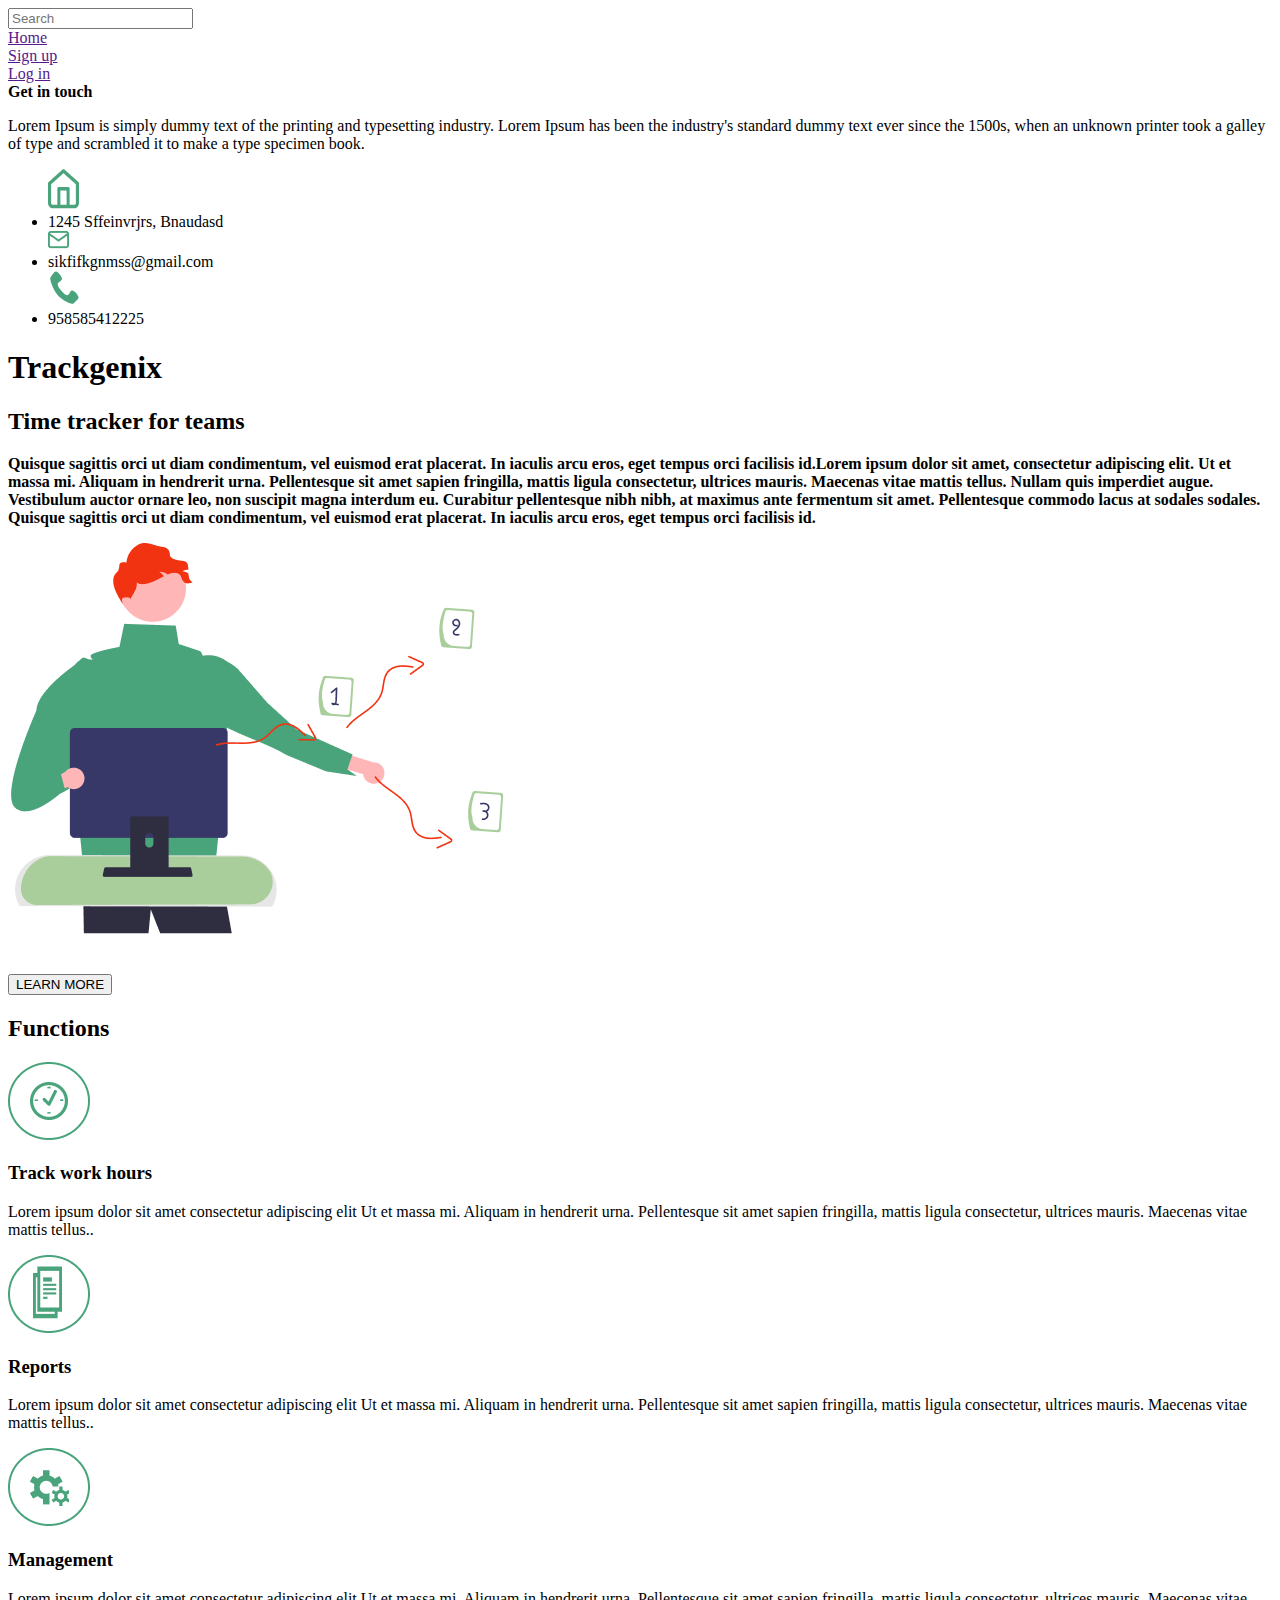
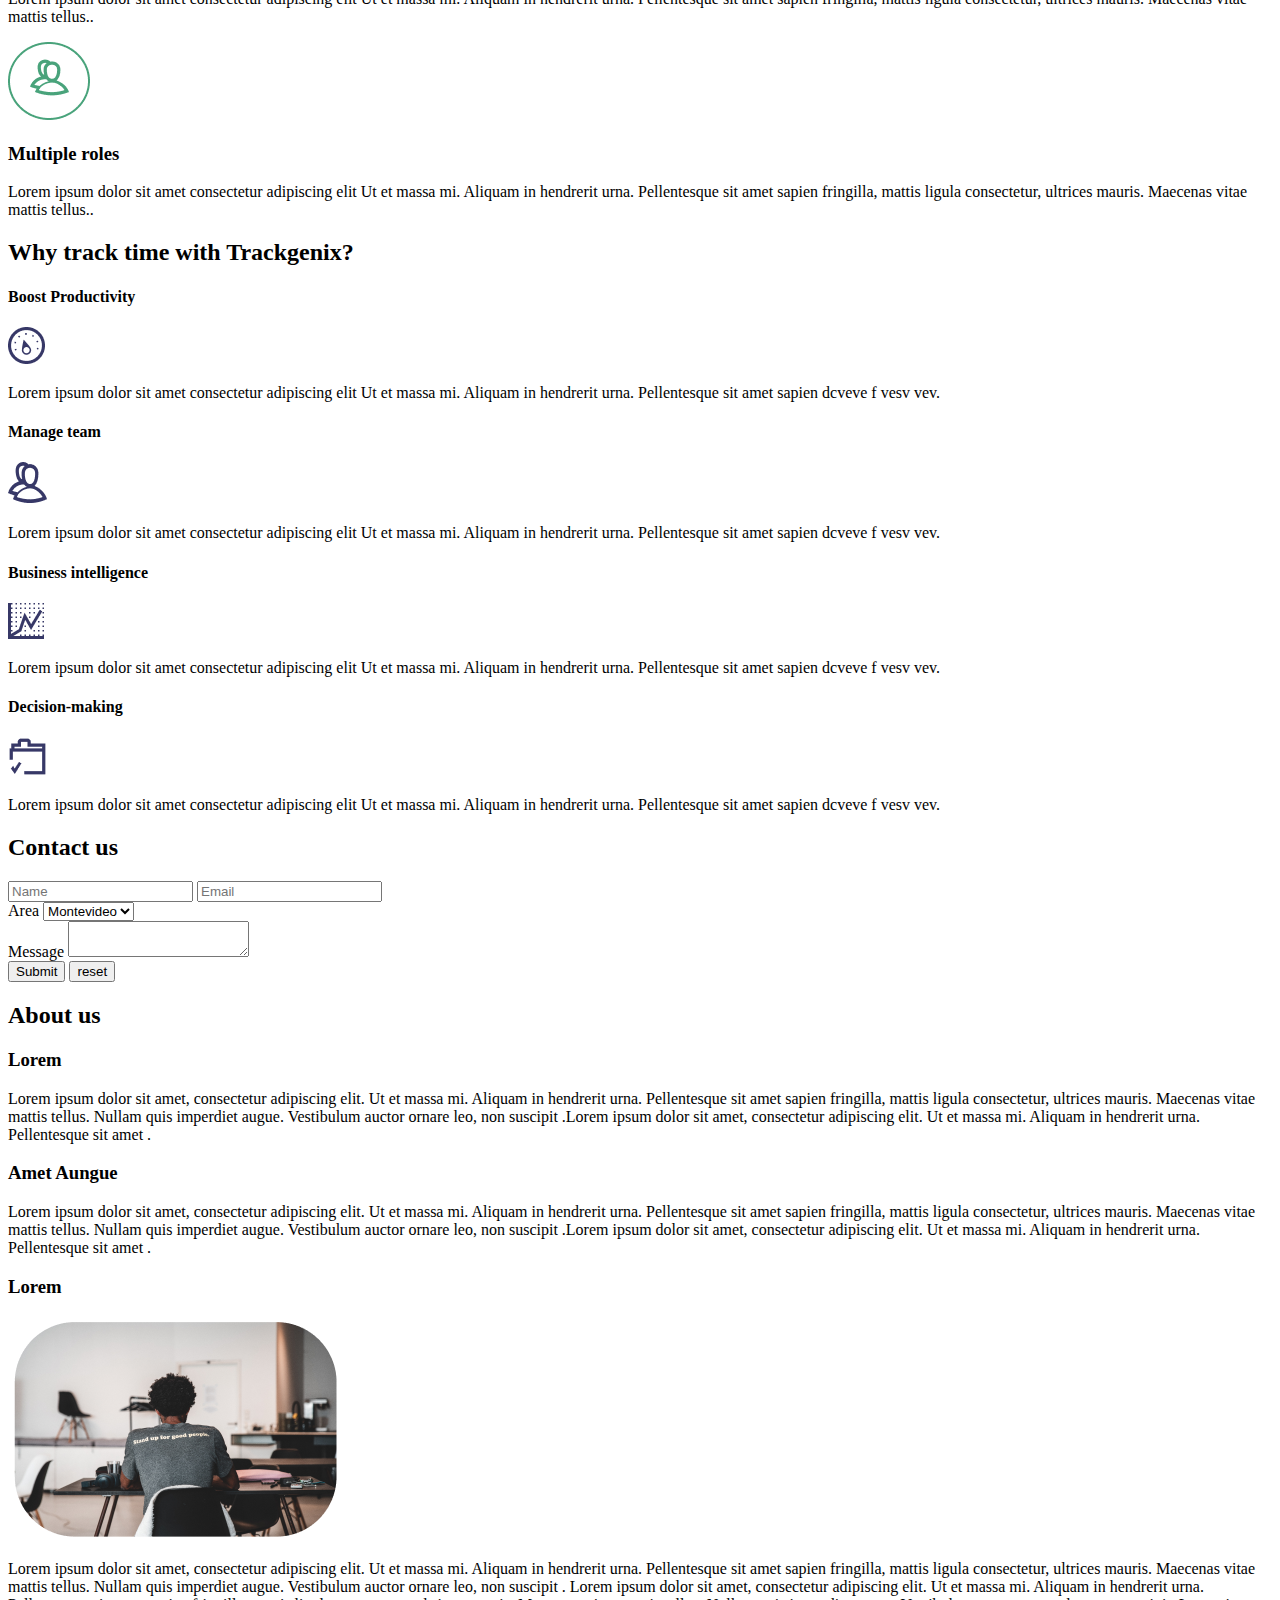
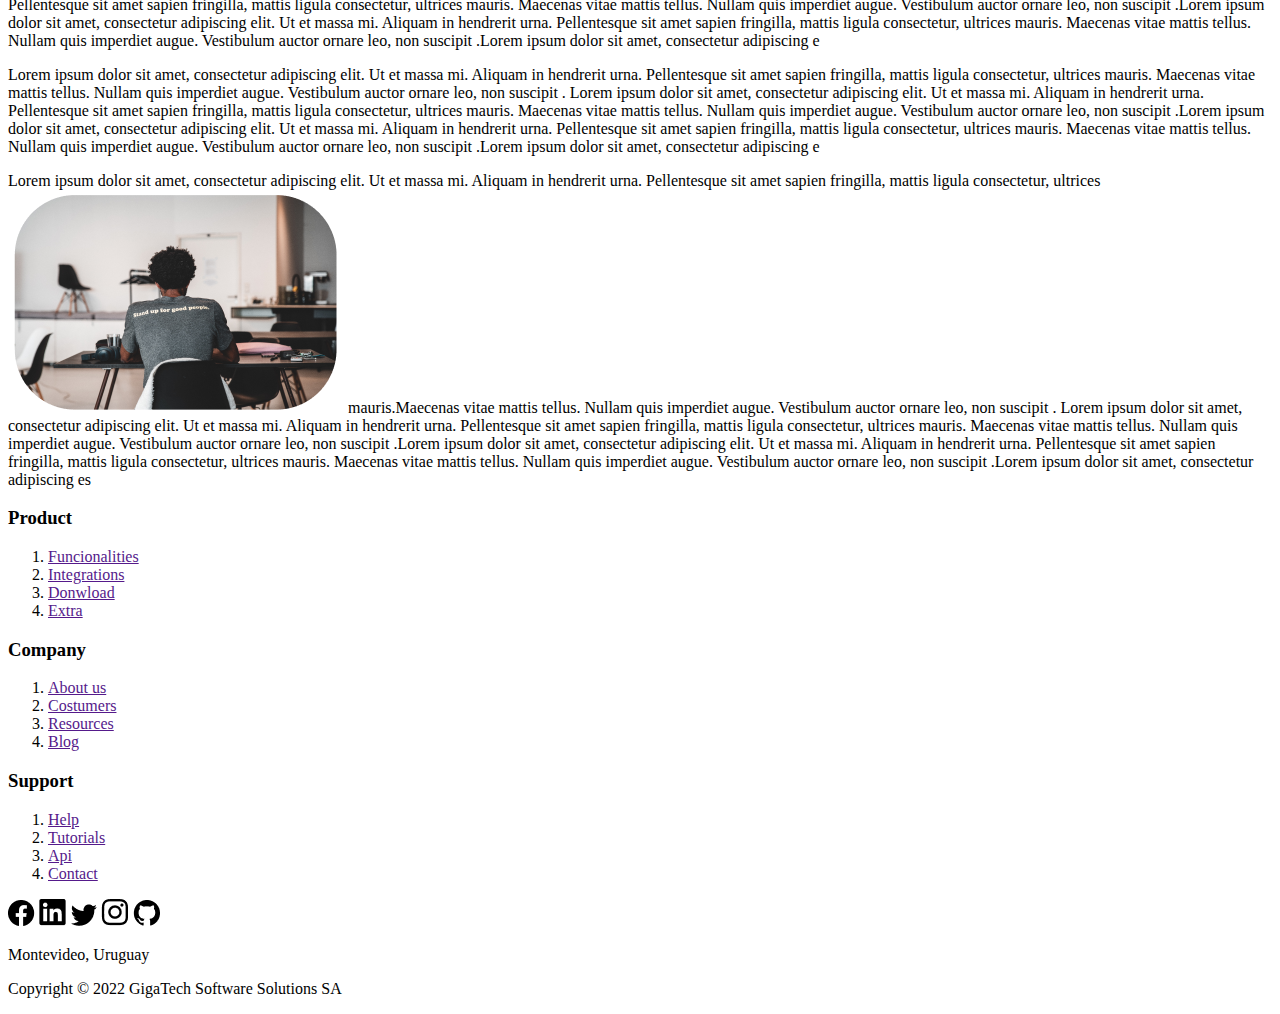
<file: week-02/index.html>
<!DOCTYPE html>
<html lang="en">
    <head>
        <meta charset="UTF-8">
        <meta http-equiv="X-UA-Compatible" content="IE=edge">
        <meta name="viewport" content="width=device-width, initial-scale=1.0">
        <meta name="description" content="this is the html page based on landing page desktop version">
        <title>Trackgenix</title>
    </head>
    <body>
        <aside>
            <section>
                <label for="Search"></label>
                <input type="text" placeholder="Search">
                <div><a href="">Home</a></div>
                <div><a href="">Sign up</a></div>
                <div><a href="">Log in</a></div>
            </section>
            <section>
                <strong>Get in touch</strong>
                <p>Lorem Ipsum is simply dummy text of the printing and typesetting industry. Lorem Ipsum
                    has been the industry's standard dummy text ever since the 1500s, when
                    an unknown printer took a galley of type and scrambled it to make a type specimen book.</p>
                <ul>
                    <img src="image/house.png" alt=""> <li>1245 Sffeinvrjrs, Bnaudasd</li>
                    <img src="image/Icon Email.png" alt=""> <li>sikfifkgnmss@gmail.com</li>
                    <img src="image/phone 1.png" alt=""> <li>958585412225</li>
                </ul>
            </section>
        </aside>
        <header>
            <h1>Trackgenix</h1>
            <h2>Time tracker for teams</h2>
            <strong>
                <p>
                Quisque sagittis orci ut diam condimentum, vel euismod erat placerat. In iaculis arcu eros, eget tempus orci facilisis
                id.Lorem ipsum dolor sit amet, consectetur adipiscing elit. Ut et massa mi. Aliquam in hendrerit urna. Pellentesque 
                sit amet sapien fringilla, mattis ligula consectetur, ultrices mauris. Maecenas vitae mattis tellus. Nullam quis imperdiet
                augue. Vestibulum auctor ornare leo, non suscipit magna interdum eu. Curabitur pellentesque nibh nibh, at maximus ante 
                fermentum sit amet. Pellentesque commodo lacus at sodales sodales. Quisque sagittis orci ut diam condimentum, 
                vel euismod erat placerat. In iaculis arcu eros, eget tempus orci facilisis id.
                </p>
            </strong>
            <img src="image/Imagen-principal.png" alt="">
            <div><button>LEARN MORE</button></div>
        </header>
        <MAIn>
            <H2>Functions</H2>
            <img src="image/clock.png" alt="">
            <h3>Track work hours</h3>
            <p>Lorem ipsum dolor sit amet consectetur adipiscing elit Ut et massa mi. Aliquam in hendrerit urna.
                Pellentesque sit amet sapien fringilla, mattis ligula consectetur, ultrices mauris. Maecenas vitae mattis tellus..
            </p>
            <img src="image/reports.png" alt="">
            <h3>Reports</h3>
            <p>Lorem ipsum dolor sit amet consectetur adipiscing elit Ut et massa mi. Aliquam in hendrerit urna.
                Pellentesque sit amet sapien fringilla, mattis ligula consectetur, ultrices mauris. Maecenas vitae mattis tellus..
            </p>
            <img src="image/management.png" alt="">
            <h3>Management</h3>
            <p>Lorem ipsum dolor sit amet consectetur adipiscing elit Ut et massa mi. Aliquam in hendrerit urna.
                Pellentesque sit amet sapien fringilla, mattis ligula consectetur, ultrices mauris. Maecenas vitae mattis tellus..
            </p>
            <img src="image/IconRoles.png" alt="">
            <h3>Multiple roles</h3>
            <p>Lorem ipsum dolor sit amet consectetur adipiscing elit Ut et massa mi. Aliquam in hendrerit urna.
                Pellentesque sit amet sapien fringilla, mattis ligula consectetur, ultrices mauris. Maecenas vitae mattis tellus..
            </p>
            <section>
                <h2>Why track time with Trackgenix?</h2>
                <h4>Boost Productivity</h4><img src="image/Icon Boost.png" alt="">
                <p>Lorem ipsum dolor sit amet consectetur adipiscing elit Ut et massa mi.
                Aliquam in hendrerit urna. Pellentesque sit amet sapien dcveve f vesv  vev.
                </p>
                <h4>Manage team</h4> <img src="image/Icon MultipleRoles.png" alt="">
                <p>Lorem ipsum dolor sit amet consectetur adipiscing elit Ut et massa mi.
                Aliquam in hendrerit urna. Pellentesque sit amet sapien dcveve f vesv  vev.
                </p>
                <h4>Business intelligence</h4> <img src="image/Icon Business Intelligence.png" alt="">
                <p>Lorem ipsum dolor sit amet consectetur adipiscing elit Ut et massa mi.
                Aliquam in hendrerit urna. Pellentesque sit amet sapien dcveve f vesv  vev.
                </p>
                <h4>Decision-making</h4> <img src="image/Icon DecisionMaking.png" alt="">
                <p>Lorem ipsum dolor sit amet consectetur adipiscing elit Ut et massa mi.
                Aliquam in hendrerit urna. Pellentesque sit amet sapien dcveve f vesv  vev.
                </p>
            </section>
            <h2>Contact us</h2>
            <label for="name"></label>
            <input type="text" placeholder="Name">
            <label for="Email"></label>
            <input type="text" placeholder="Email">
            <div>
                <label>Area</label>
                <select>
                    <option value="montevideo">Montevideo</option>
                    <option value="canelones">Canelones</option>
                    <option value="minas">Minas</option>
                    <option value="otro">Otro</option>
                </select>
            </div>
            <div>
                <label>Message</label>
                <textarea name="Text"></textarea>
            </div>
                <input type="submit" value="Submit">
                <input type="reset" value="reset">
        </MAIn>
        <footer>
            <h2>About us</h2>
            <div>
                <h3>Lorem</h3>
                <p>Lorem ipsum dolor sit amet, consectetur adipiscing elit. Ut et massa mi. Aliquam in hendrerit urna.
                Pellentesque sit amet sapien fringilla, mattis ligula consectetur, ultrices mauris. Maecenas vitae mattis tellus.
                Nullam quis imperdiet augue. Vestibulum auctor ornare leo, non suscipit .Lorem ipsum dolor sit amet,
                consectetur adipiscing elit. Ut et massa mi. Aliquam in hendrerit urna. Pellentesque sit amet .
                </p>
                <h3>Amet Aungue</h3>
                <p>Lorem ipsum dolor sit amet, consectetur adipiscing elit. Ut et massa mi. Aliquam in hendrerit urna.
                Pellentesque sit amet sapien fringilla, mattis ligula consectetur, ultrices mauris. Maecenas vitae mattis tellus.
                Nullam quis imperdiet augue. Vestibulum auctor ornare leo, non suscipit .Lorem ipsum dolor sit amet,
                consectetur adipiscing elit. Ut et massa mi. Aliquam in hendrerit urna. Pellentesque sit amet .
                </p>
                <h3>Lorem</h3> <img src="image/Imagen2.png" alt="">
                <p>
                    Lorem ipsum dolor sit amet, consectetur adipiscing elit. Ut et massa mi. Aliquam in hendrerit urna.
                    Pellentesque sit amet sapien fringilla, mattis ligula consectetur, ultrices mauris.
                    Maecenas vitae mattis tellus. Nullam quis imperdiet augue. Vestibulum auctor ornare leo, non suscipit .
                    Lorem ipsum dolor sit amet, consectetur adipiscing elit. Ut et massa mi. Aliquam in hendrerit urna.
                    Pellentesque sit amet sapien fringilla, mattis ligula consectetur, ultrices mauris. Maecenas vitae mattis tellus.
                    Nullam quis imperdiet augue. Vestibulum auctor ornare leo, non suscipit .Lorem ipsum dolor sit amet,
                    consectetur adipiscing elit. Ut et massa mi. Aliquam in hendrerit urna. Pellentesque sit amet sapien fringilla,
                    mattis ligula consectetur, ultrices mauris. Maecenas vitae mattis tellus. Nullam quis imperdiet augue.
                    Vestibulum auctor ornare leo, non suscipit .Lorem ipsum dolor sit amet, consectetur adipiscing e
                </p>
                <p>
                    Lorem ipsum dolor sit amet, consectetur adipiscing elit. Ut et massa mi. Aliquam in hendrerit urna.
                    Pellentesque sit amet sapien fringilla, mattis ligula consectetur, ultrices mauris.
                    Maecenas vitae mattis tellus. Nullam quis imperdiet augue. Vestibulum auctor ornare leo, non suscipit .
                    Lorem ipsum dolor sit amet, consectetur adipiscing elit. Ut et massa mi. Aliquam in hendrerit urna.
                    Pellentesque sit amet sapien fringilla, mattis ligula consectetur, ultrices mauris. Maecenas vitae mattis tellus.
                    Nullam quis imperdiet augue. Vestibulum auctor ornare leo, non suscipit .Lorem ipsum dolor sit amet,
                    consectetur adipiscing elit. Ut et massa mi. Aliquam in hendrerit urna. Pellentesque sit amet sapien fringilla,
                    mattis ligula consectetur, ultrices mauris. Maecenas vitae mattis tellus. Nullam quis imperdiet augue.
                    Vestibulum auctor ornare leo, non suscipit .Lorem ipsum dolor sit amet, consectetur adipiscing e
                </p>
                <p>
                    Lorem ipsum dolor sit amet, consectetur adipiscing elit. Ut et massa mi. Aliquam in hendrerit urna.
                    Pellentesque sit amet sapien fringilla, mattis ligula consectetur, ultrices <span><img src="image/Imagen2.png" alt=""></span>
                    mauris.Maecenas vitae mattis tellus. Nullam quis imperdiet augue. Vestibulum auctor ornare leo, non suscipit .
                    Lorem ipsum dolor sit amet, consectetur adipiscing elit. Ut et massa mi. Aliquam in hendrerit urna.
                    Pellentesque sit amet sapien fringilla, mattis ligula consectetur, ultrices mauris. Maecenas vitae mattis tellus.
                    Nullam quis imperdiet augue. Vestibulum auctor ornare leo, non suscipit .Lorem ipsum dolor sit amet,
                    consectetur adipiscing elit. Ut et massa mi. Aliquam in hendrerit urna. Pellentesque sit amet sapien fringilla,
                    mattis ligula consectetur, ultrices mauris. Maecenas vitae mattis tellus. Nullam quis imperdiet augue.
                    Vestibulum auctor ornare leo, non suscipit .Lorem ipsum dolor sit amet, consectetur adipiscing es
                </p>
            </div>
            <h3>Product</h3>
            <ol>
                <li><a href="">Funcionalities</a></li>
                <li><a href="">Integrations</a></li>
                <li><a href="">Donwload</a></li>
                <li><a href="">Extra</a></li>
            </ol>
            <h3>Company</h3>
            <ol>
                <li><a href="">About us</a></li>
                <li><a href="">Costumers</a></li>
                <li><a href="">Resources</a></li>
                <li><a href="">Blog</a></li>
            </ol>
            <h3>Support</h3>
            <ol>
                <li><a href="">Help</a></li>
                <li><a href="">Tutorials</a></li>
                <li><a href="">Api</a></li>
                <li><a href="">Contact</a></li>
            </ol>
            <img src="image/Icon Facebook.png" alt="">
            <img src="image/Icon Linkedin.png" alt="">
            <img src="image/Icon Twitter.png" alt="">
            <img src="image/Icon Instagram.png" alt="">
            <img src="image/Icon Github.png" alt="">
            <div>
                <p>Montevideo, Uruguay</p>
                <p>Copyright © 2022  GigaTech Software Solutions SA</p>
            </div>
        </footer>
    </body>
</html>
</file>
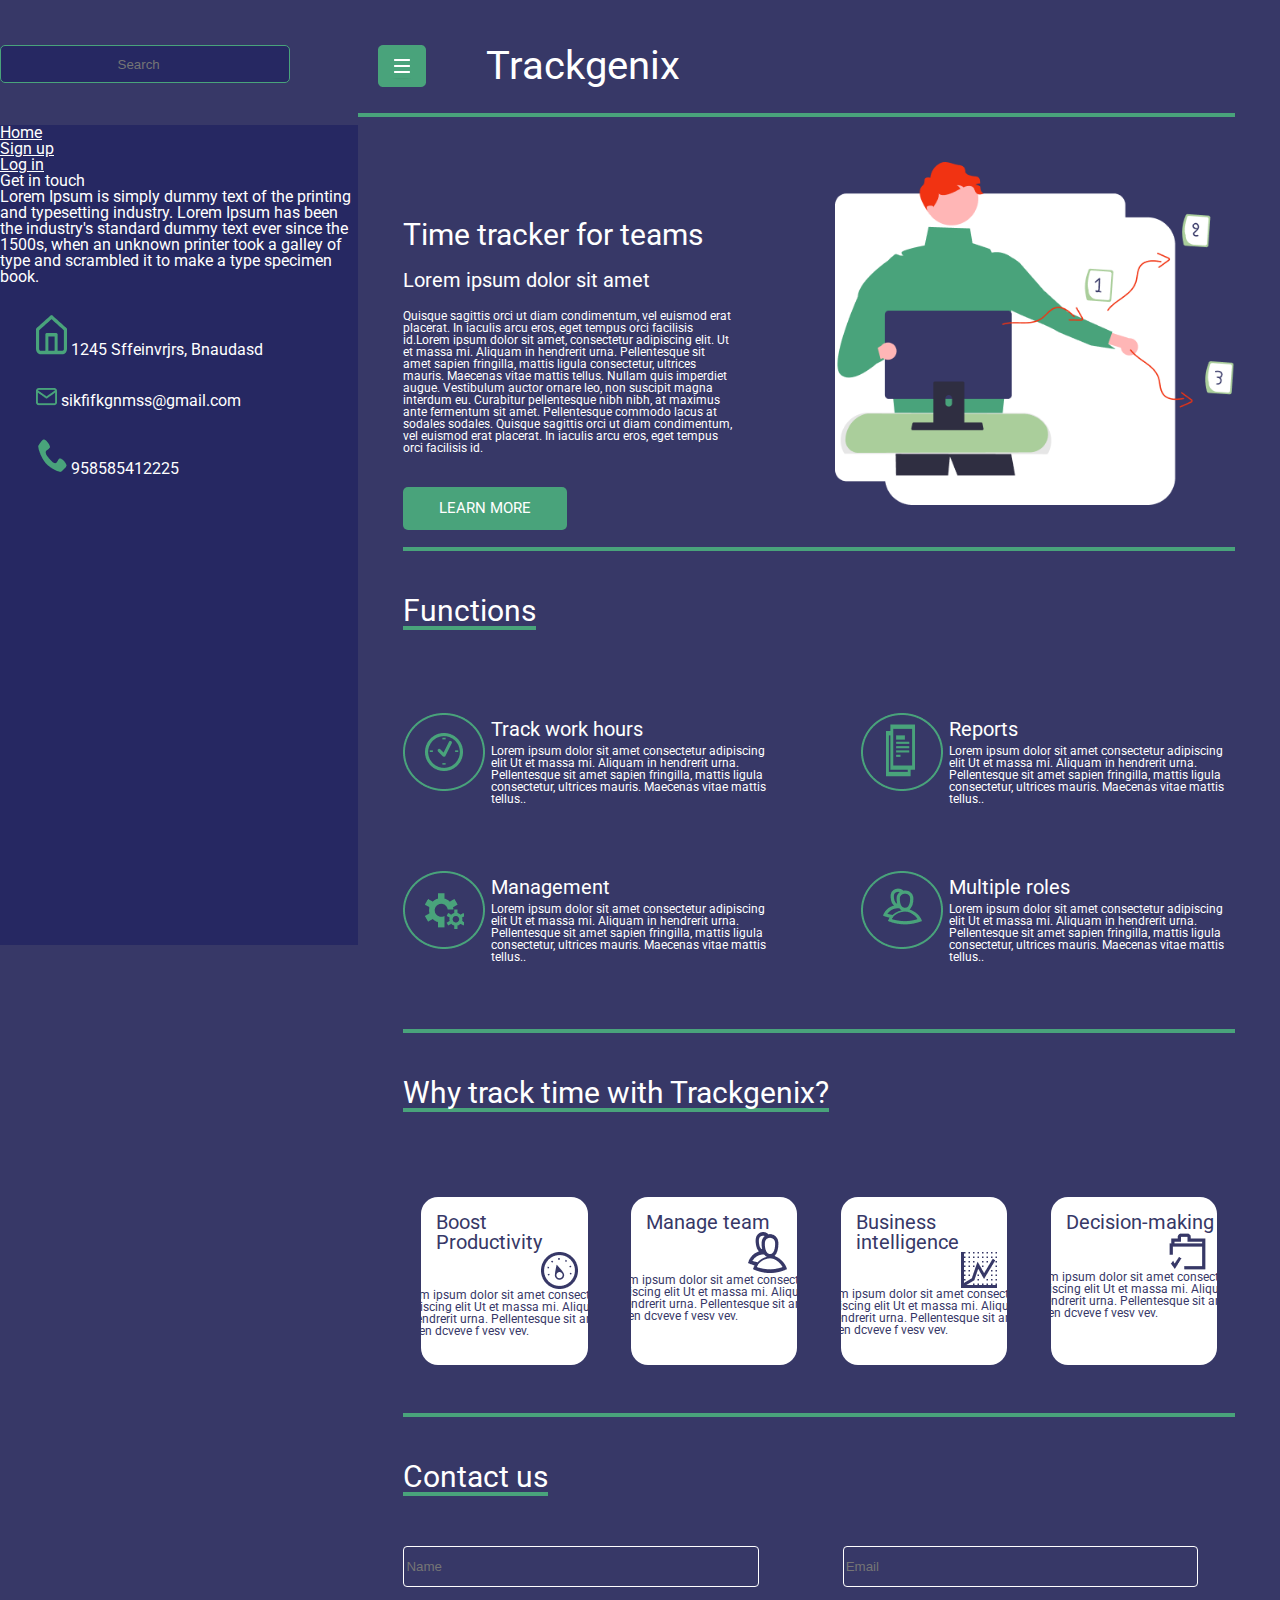
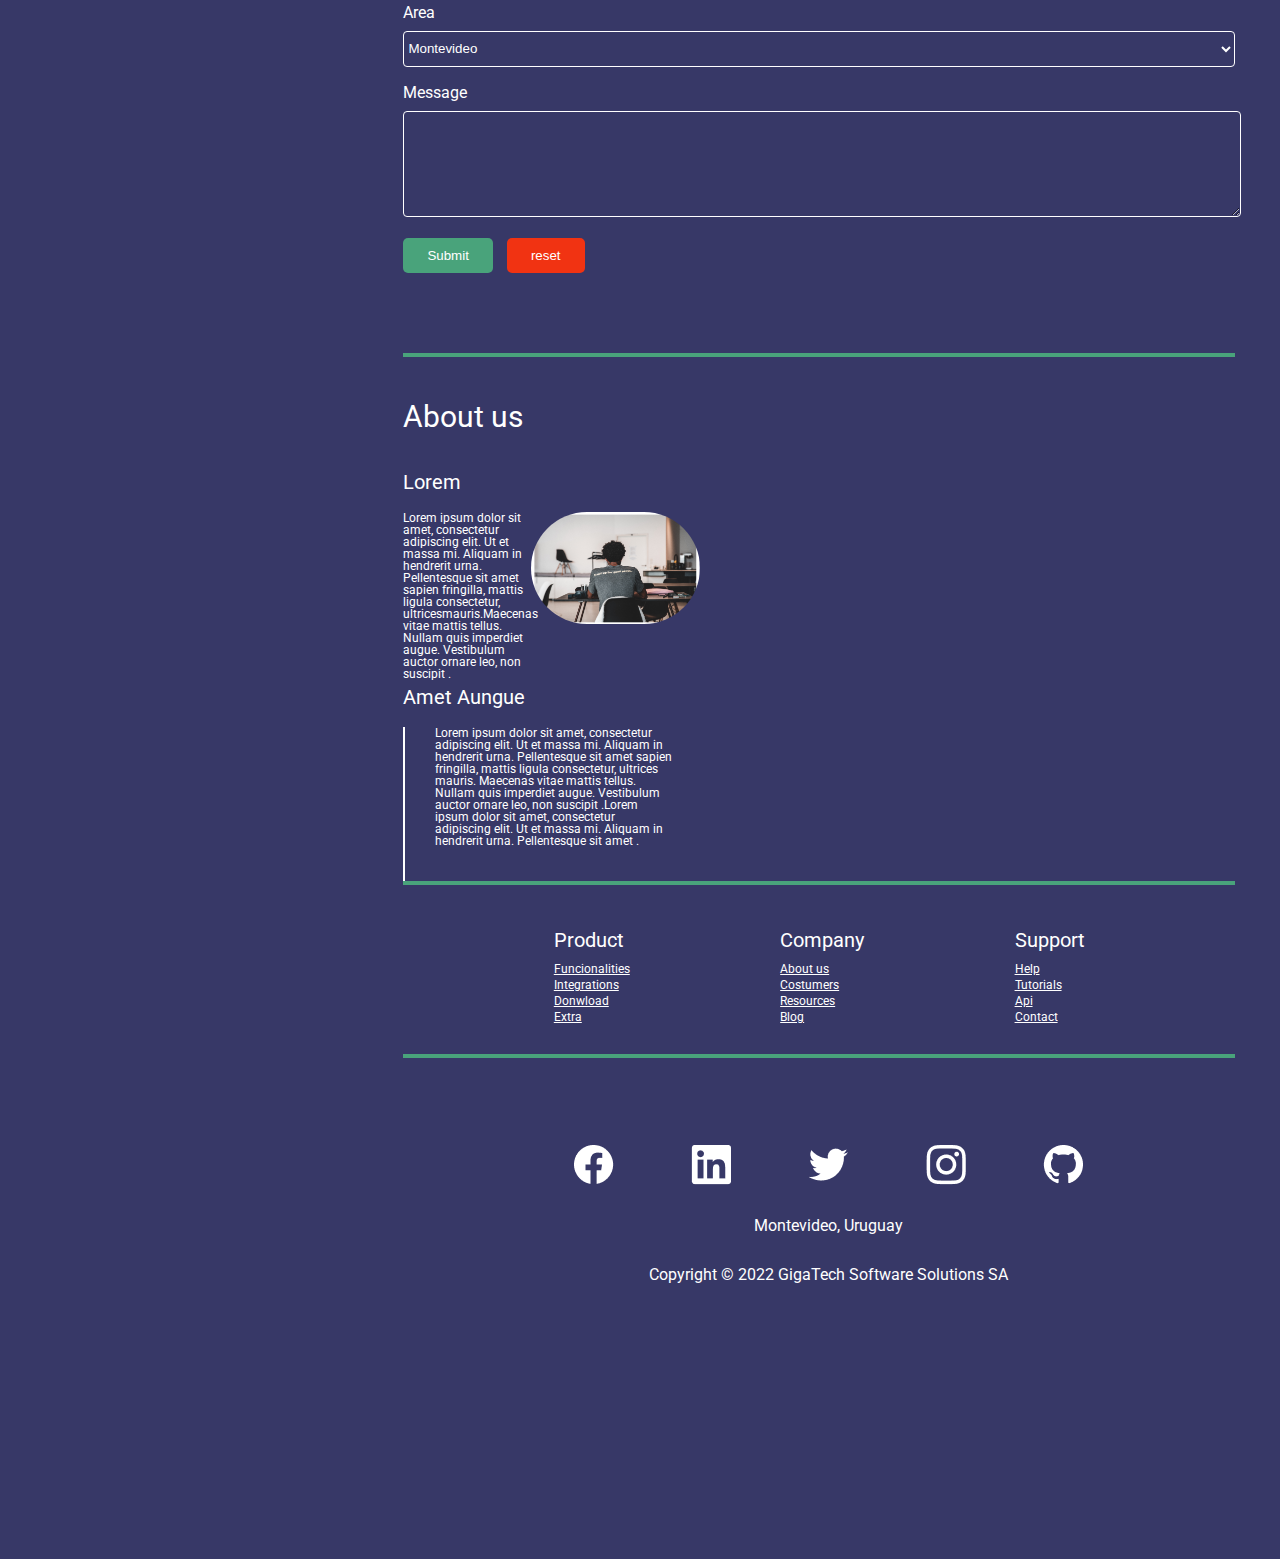
<file: week-04/index.html>
<!DOCTYPE html>
<html lang="en">
    <head>
        <meta charset="UTF-8">
        <meta http-equiv="X-UA-Compatible" content="IE=edge">
        <meta name="viewport" content="width=device-width, initial-scale=1.0">
        <link rel="stylesheet" href="./css/reset.css">
        <link rel="stylesheet" href="./css/style.css">
        <link rel="stylesheet" href="./css/sidebar.css">
        <link rel="stylesheet" href="./css/header.css">
        <link rel="stylesheet" href="./css/main.css">
        <link rel="stylesheet" href="./css/footer.css">
        <meta name="description" content="this is the html page based on landing page desktop version">
        <title>Trackgenix</title>
    </head>
    <body>
        <aside class="asidebox">
            <div class="search">
                <input type="search" placeholder="Search">
            </div>
            <div class="linksaside">
                <ul>
                    <li><a href="">Home</a></li>
                    <li><a href="">Sign up</a></li>
                    <li><a href="">Log in</a></li>
                </ul>
            </div>
            <div class="contactaside">
                <p id="getintouch">Get in touch</p>
                <p>Lorem Ipsum is simply dummy text of the printing and typesetting industry. Lorem Ipsum
                    has been the industry's standard dummy text ever since the 1500s, when
                    an unknown printer took a galley of type and scrambled it to make a type specimen book.</p>
                <address>
                    <div class="borderside"><img src="image/house.png" alt=""> 1245 Sffeinvrjrs, Bnaudasd</div>
                    <div class="borderside"><img src="image/icon-email.png" alt=""> sikfifkgnmss@gmail.com</div>
                    <div><img src="image/phone.png" alt=""> 958585412225</div>
                </address>
            </div>
        </aside>
        <header>
            <div class="flexheader">
                <img src="image/Boton-menu.png" alt="">
                    <div class="container1">
                        <h1>Trackgenix</h1>
                    </div>
            </div>
        </header>
        <main>
            <section class="flexcontainer1">
                <div class="flexcontainermain1">
                    <img src="./image/imagen-principal.png" id="imagenprincipal" alt="">
                    <div class="flexcontainermain2">
                        <h2 id="h2header">Time tracker for teams</h2>
                        <h3>Lorem ipsum dolor sit amet</h3>
                        <p>
                        Quisque sagittis orci ut diam condimentum, vel euismod erat placerat. In iaculis arcu eros, eget tempus orci facilisis
                        id.Lorem ipsum dolor sit amet, consectetur adipiscing elit. Ut et massa mi. Aliquam in hendrerit urna. Pellentesque
                        sit amet sapien fringilla, mattis ligula consectetur, ultrices mauris. Maecenas vitae mattis tellus. Nullam quis imperdiet
                        augue. Vestibulum auctor ornare leo, non suscipit magna interdum eu. Curabitur pellentesque nibh nibh, at maximus ante
                        fermentum sit amet. Pellentesque commodo lacus at sodales sodales. Quisque sagittis orci ut diam condimentum,
                        vel euismod erat placerat. In iaculis arcu eros, eget tempus orci facilisis id.
                        </p>
                            <a class="learnmore"href="">LEARN MORE</a>
                    </div>
                </div>
            </section>
            <section>
                    <h2 id="h2main">Functions</h2>
                    <div class="flexcontainer2">
                    <div class="imgclock">
                        <img src="image/clock.png" alt="">
                        <div class="imgclock2">
                            <h3>Track work hours</h3>
                            <p>
                                Lorem ipsum dolor sit amet consectetur adipiscing elit Ut et massa mi. Aliquam in hendrerit urna.
                                Pellentesque sit amet sapien fringilla, mattis ligula consectetur, ultrices mauris. Maecenas vitae mattis tellus..
                            </p>
                        </div>
                    </div>
                    <div class="imgreports">
                        <img src="image/reports.png" alt="">
                            <div class="imgreports2">
                                <h3>Reports</h3>
                                <p>
                                    Lorem ipsum dolor sit amet consectetur adipiscing elit Ut et massa mi. Aliquam in hendrerit urna.
                                    Pellentesque sit amet sapien fringilla, mattis ligula consectetur, ultrices mauris. Maecenas vitae mattis tellus..
                                </p>
                            </div>
                        </div>
                        <div class="imgmanage">
                            <img src="image/management.png" alt="">
                            <div class="imgmanage2">
                                <h3>Management</h3>
                                <p>
                                    Lorem ipsum dolor sit amet consectetur adipiscing elit Ut et massa mi. Aliquam in hendrerit urna.
                                    Pellentesque sit amet sapien fringilla, mattis ligula consectetur, ultrices mauris. Maecenas vitae mattis tellus..
                                </p>
                            </div>
                        </div>
                        <div class="imgroles">
                            <img src="image/icon-roles.png" alt="">
                            <div class="imgroles2">
                                <h3>Multiple roles</h3>
                                <p>
                                    Lorem ipsum dolor sit amet consectetur adipiscing elit Ut et massa mi. Aliquam in hendrerit urna.
                                    Pellentesque sit amet sapien fringilla, mattis ligula consectetur, ultrices mauris. Maecenas vitae mattis tellus..
                                </p>
                            </div>
                        </div>
                    </div>
                </section>
                <section>
                    <h2 id="h2container3">Why track time with Trackgenix?</h2>
                    <div class="flexcontainer3">
                        <div class="imgboost">
                            <h4>Boost Productivity</h4><img src="image/icon-boost.png" alt="">
                            <p>Lorem ipsum dolor sit amet consectetur adipiscing elit Ut et massa mi.
                            Aliquam in hendrerit urna. Pellentesque sit amet sapien dcveve f vesv  vev.
                            </p>
                        </div>
                        <div class="imgmultirole">
                            <h4>Manage team</h4> <img src="image/icon-multipleRoles.png" alt="">
                            <p>Lorem ipsum dolor sit amet consectetur adipiscing elit Ut et massa mi.
                            Aliquam in hendrerit urna. Pellentesque sit amet sapien dcveve f vesv  vev.
                            </p>
                        </div>
                        <div class="imgbusiness">
                            <h4>Business intelligence</h4> <img src="image/icon-business-intelligence.png" alt="">
                            <p>Lorem ipsum dolor sit amet consectetur adipiscing elit Ut et massa mi.
                            Aliquam in hendrerit urna. Pellentesque sit amet sapien dcveve f vesv  vev.
                            </p>
                        </div>
                        <div class="imgdecision">
                            <h4>Decision-making</h4> <img src="image/icon-decision-making.png" alt="">
                            <p>Lorem ipsum dolor sit amet consectetur adipiscing elit Ut et massa mi.
                            Aliquam in hendrerit urna. Pellentesque sit amet sapien dcveve f vesv  vev.
                            </p>
                        </div>
                    </div>
                </section>
                <section class="contactmain">
                    <h2>Contact us</h2>
                        <form action="">
                                <input id="inputname" type="text" placeholder="Name" >
                                <input id="inputmail" type="text" placeholder="Email">
                            <label>Area</label>
                            <select>
                                <option value="montevideo">Montevideo</option>
                                <option value="canelones">Canelones</option>
                                <option value="minas">Minas</option>
                                <option value="otro">Otro</option>
                            </select>
                            <label>Message</label>
                            <textarea name="Text"></textarea>
                            <input id="sumit" type="submit" value="Submit">
                            <input id="reset" type="reset" value="reset">
                    </form>
                </section>
                <section class="loremmain">
                    <div class="textbox1">
                        <h2>About us</h2>
                        <h3>Lorem</h3>
                            <p>
                            Lorem ipsum dolor sit amet, consectetur adipiscing elit. Ut et massa mi. Aliquam in hendrerit urna.
                            Pellentesque sit amet sapien fringilla, mattis ligula consectetur, ultrices mauris. Maecenas vitae mattis tellus.
                            Nullam quis imperdiet augue. Vestibulum auctor ornare leo, non suscipit .Lorem ipsum dolor sit amet,
                            consectetur adipiscing elit. Ut et massa mi. Aliquam in hendrerit urna. Pellentesque sit amet .
                            </p>
                            <h3>Amet Aungue</h3>
                            <p>Lorem ipsum dolor sit amet, consectetur adipiscing elit. Ut et massa mi. Aliquam in hendrerit urna.
                            Pellentesque sit amet sapien fringilla, mattis ligula consectetur, ultrices mauris. Maecenas vitae mattis tellus.
                            Nullam quis imperdiet augue. Vestibulum auctor ornare leo, non suscipit .Lorem ipsum dolor sit amet,
                            consectetur adipiscing elit. Ut et massa mi. Aliquam in hendrerit urna. Pellentesque sit amet .
                            </p>
                    </div>
                        <div class="textbox2">
                            <h3>Lorem</h3>
                            <img src="./image/imagen2.png" alt="" id="imagen1">
                            <p id="lorem1">
                                Lorem ipsum dolor sit amet, consectetur adipiscing elit. Ut et massa mi. Aliquam in hendrerit urna.
                                Pellentesque sit amet sapien fringilla, mattis ligula consectetur, ultrices mauris.
                                Maecenas vitae mattis tellus. Nullam quis imperdiet augue. Vestibulum auctor ornare leo, non suscipit .
                                Lorem ipsum dolor sit amet, consectetur adipiscing elit. Ut et massa mi. Aliquam in hendrerit urna.
                                Pellentesque sit amet sapien fringilla, mattis ligula consectetur, ultrices mauris. Maecenas vitae mattis tellus.
                                Nullam quis imperdiet augue. Vestibulum auctor ornare leo, non suscipit .Lorem ipsum dolor sit amet,
                                consectetur adipiscing elit. Ut et massa mi. Aliquam in hendrerit urna. Pellentesque sit amet sapien fringilla,
                                mattis ligula consectetur, ultrices mauris. Maecenas vitae mattis tellus. Nullam quis imperdiet augue.
                                Vestibulum auctor ornare leo, non suscipit .Lorem ipsum dolor sit amet, consectetur adipiscing e
                            </p>
                            <p id="lorem2">
                                Lorem ipsum dolor sit amet, consectetur adipiscing elit. Ut et massa mi. Aliquam in hendrerit urna.
                                Pellentesque sit amet sapien fringilla, mattis ligula consectetur, ultrices mauris.
                                Maecenas vitae mattis tellus. Nullam quis imperdiet augue. Vestibulum auctor ornare leo, non suscipit .
                                Lorem ipsum dolor sit amet, consectetur adipiscing elit. Ut et massa mi. Aliquam in hendrerit urna.
                                Pellentesque sit amet sapien fringilla, mattis ligula consectetur, ultrices mauris. Maecenas vitae mattis tellus.
                                Nullam quis imperdiet augue. Vestibulum auctor ornare leo, non suscipit .Lorem ipsum dolor sit amet,
                                consectetur adipiscing elit. Ut et massa mi. Aliquam in hendrerit urna. Pellentesque sit amet sapien fringilla,
                                mattis ligula consectetur, ultrices mauris. Maecenas vitae mattis tellus. Nullam quis imperdiet augue.
                                Vestibulum auctor ornare leo, non suscipit .Lorem ipsum dolor sit amet, consectetur adipiscing e
                            </p><span><img src="./image/imagen2.png" alt="" id="imagen2"></span>
                            <p id="lorem3">
                                Lorem ipsum dolor sit amet, consectetur adipiscing elit. Ut et massa mi. Aliquam in hendrerit urna.
                                Pellentesque sit amet sapien fringilla, mattis ligula consectetur, ultricesmauris.Maecenas vitae mattis tellus.
                                Nullam quis imperdiet augue. Vestibulum auctor ornare leo, non suscipit .
                                Lorem ipsum dolor sit amet, consectetur adipiscing elit. Ut et massa mi. Aliquam in hendrerit urna.
                                Pellentesque sit amet sapien fringilla, mattis ligula consectetur, ultrices mauris. Maecenas vitae mattis tellus.
                                Nullam quis imperdiet augue. Vestibulum auctor ornare leo, non suscipit .Lorem ipsum dolor sit amet,
                                consectetur adipiscing elit. Ut et massa mi. Aliquam in hendrerit urna. Pellentesque sit amet sapien fringilla,
                                mattis ligula consectetur, ultrices mauris. Maecenas vitae mattis tellus. Nullam quis imperdiet augue.
                                Vestibulum auctor ornare leo, non suscipit .Lorem ipsum dolor sit amet, consectetur adipiscing es
                                Pellentesque sit amet sapien fringilla, mattis ligula consectetur, ultrices
                            </p>
                        </div>
                        <div class="h2h3mobile">
                            <h2>About us</h2>
                            <h3>Lorem</h3>
                        </div>
                        <div class="textboxmobile">
                            <p>Lorem ipsum dolor sit amet, consectetur adipiscing elit. Ut et massa mi. Aliquam in hendrerit urna.
                                Pellentesque sit amet sapien fringilla, mattis ligula consectetur, ultricesmauris.Maecenas vitae mattis tellus.
                                Nullam quis imperdiet augue. Vestibulum auctor ornare leo, non suscipit .
                            </p><span><img src="./image/imagen2.png" alt="" id="imagenmobile"></span>
                        </div>
                        <div class="textboxmobile2">
                            <h3>Amet Aungue</h3>
                            <p>
                                Lorem ipsum dolor sit amet, consectetur adipiscing elit. Ut et massa mi. Aliquam in hendrerit urna.
                                Pellentesque sit amet sapien fringilla, mattis ligula consectetur, ultrices mauris. Maecenas vitae mattis tellus.
                                Nullam quis imperdiet augue. Vestibulum auctor ornare leo, non suscipit .Lorem ipsum dolor sit amet,
                                consectetur adipiscing elit. Ut et massa mi. Aliquam in hendrerit urna. Pellentesque sit amet .
                            </p>
                        </div>
                </section>
                <section class="endmain">
                    <div class="productbox">
                        <h3>Product</h3>
                        <ol>
                            <li class="alist"><a href="">Funcionalities</a></li>
                            <li class="alist"><a href="">Integrations</a></li>
                            <li class="alist"><a href="">Donwload</a></li>
                            <li class="alist"><a href="">Extra</a></li>
                        </ol>
                    </div>
                    <div class="companybox">
                        <h3>Company</h3>
                        <ol>
                            <li class="alist"><a href="">About us</a></li>
                            <li class="alist"><a href="">Costumers</a></li>
                            <li class="alist"><a href="">Resources</a></li>
                            <li class="alist"><a href="">Blog</a></li>
                        </ol>
                    </div>
                    <div class="supportbox">
                        <h3>Support</h3>
                        <ol>
                            <li class="alist"><a href="">Help</a></li>
                            <li class="alist"><a href="">Tutorials</a></li>
                            <li class="alist"><a href="">Api</a></li>
                            <li class="alist"><a href="">Contact</a></li>
                        </ol>
                    </div>
                </section>
                <footer>
                    <div class="flexitem">
                        <img src="image/whitefacebook.png" alt="">
                        <img src="image/whitelinkedin.png" alt="">
                        <img src="image/whitetwitter.png" alt="">
                        <img src="image/whiteinstagram.png" alt="">
                        <img src="image/whitegithub.png" alt="">
                    </div>
                    <p id="montevideo">Montevideo, Uruguay</p>
                    <p id="copyright">Copyright © 2022  GigaTech Software Solutions SA</p>
            </footer>
        </main>
    </body>
</html>
</file>
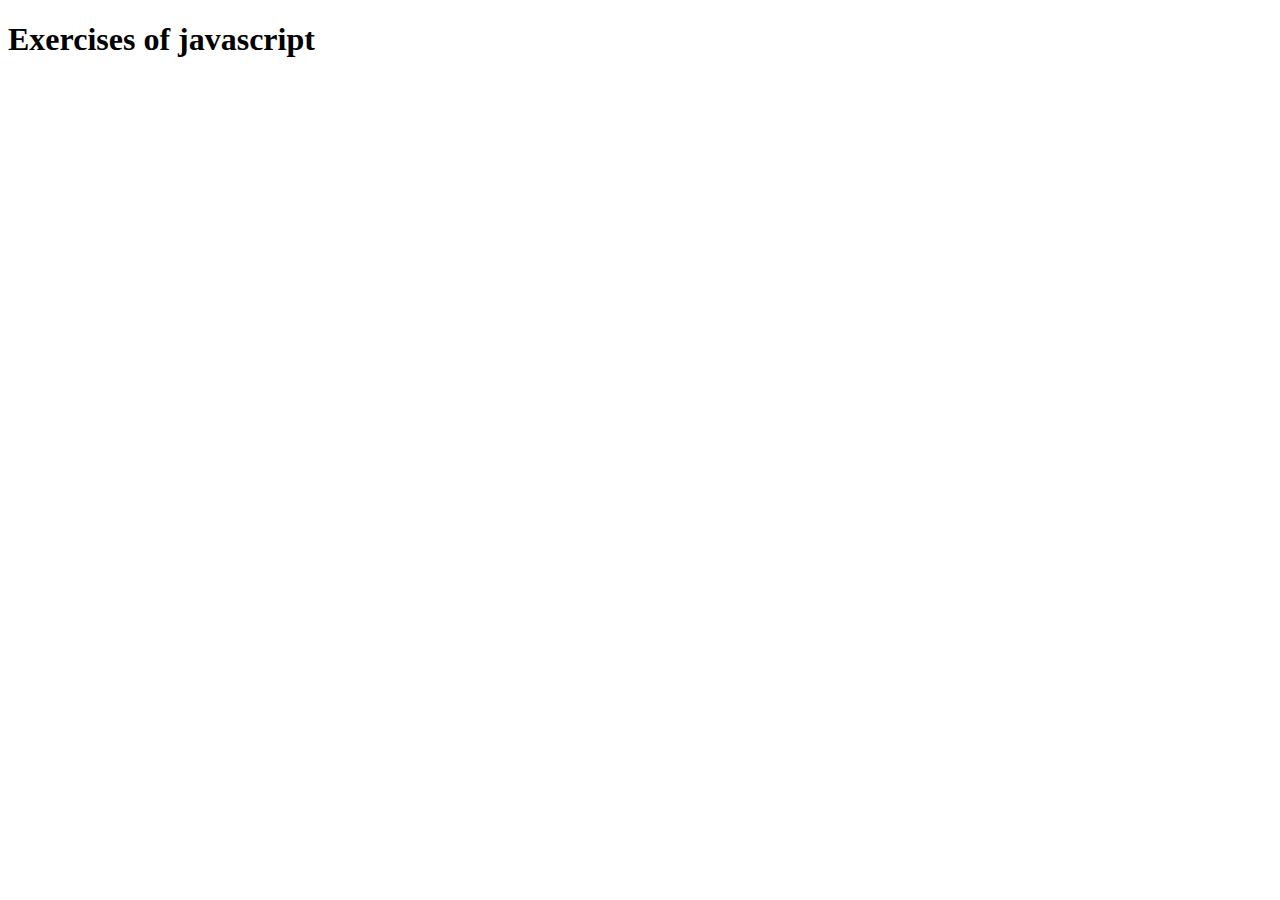
<file: week-05/index.html>
<!DOCTYPE html>
<html lang="en">
<head>
    <meta charset="UTF-8">
    <meta http-equiv="X-UA-Compatible" content="IE=edge">
    <meta name="viewport" content="width=device-width, initial-scale=1.0">
    <script src="./exercises/01_variables_and_operators.js"></script>
    <script src="./exercises/02_string.js"></script>
    <script src="./exercises/03_arrays.js"></script>
    <script src="./exercises/04_if_else.js"></script>
    <script src="./exercises/05_for.js"></script>
    <title>Exercises javacript</title>
</head>
<body>
<h1>Exercises of javascript</h1>
</body>
</html>
</file>
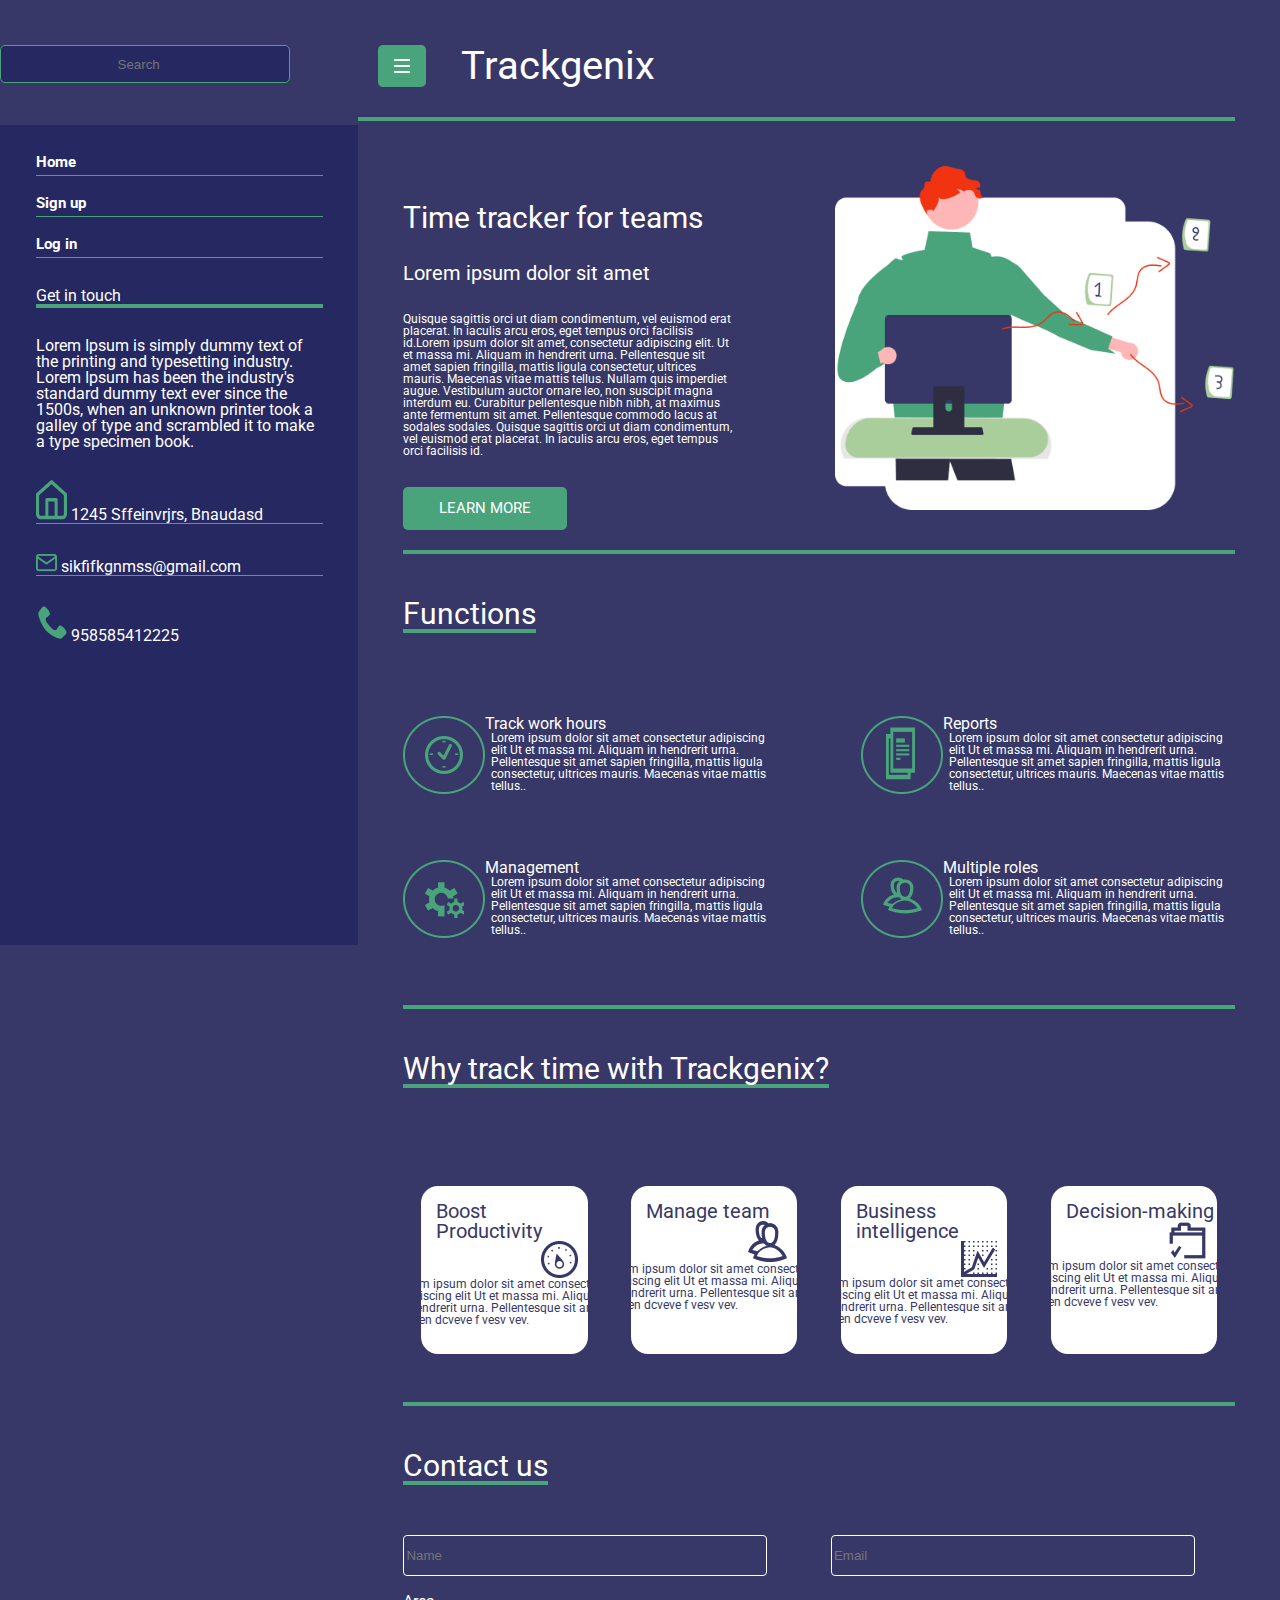
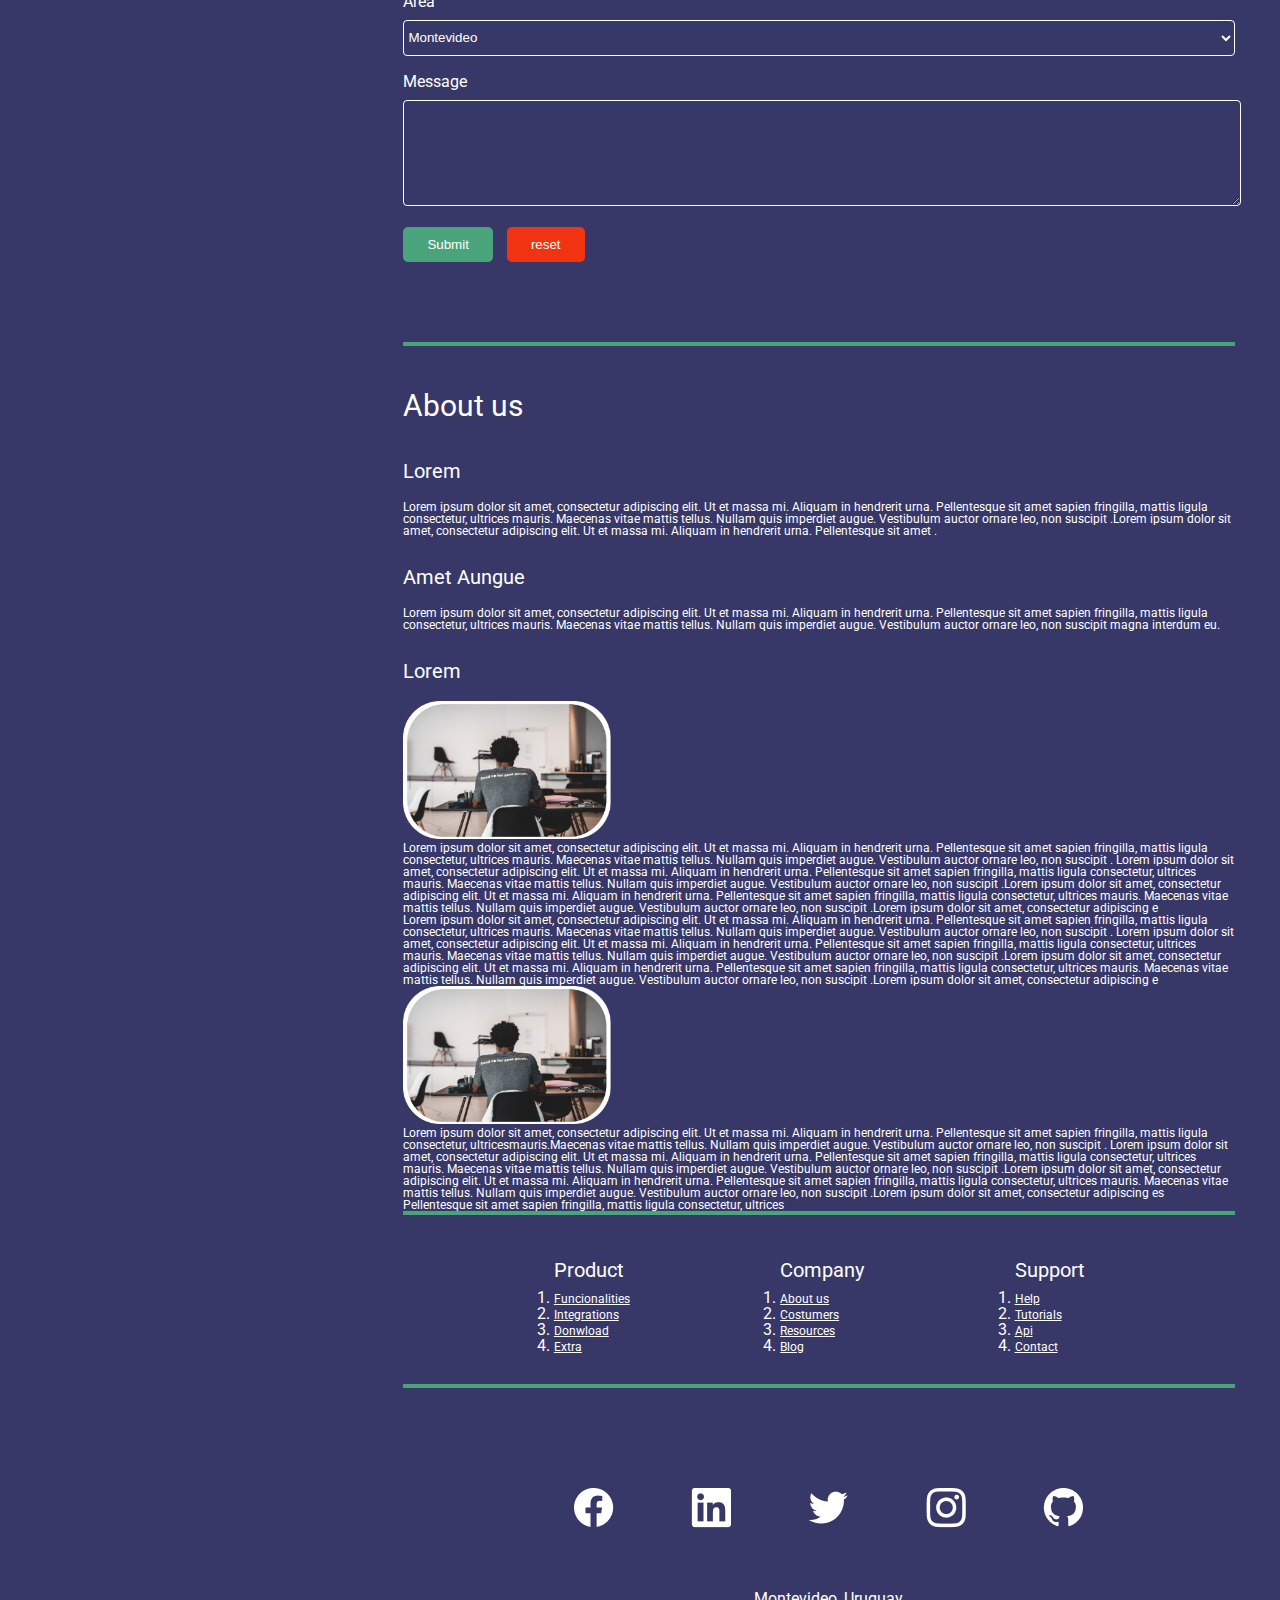
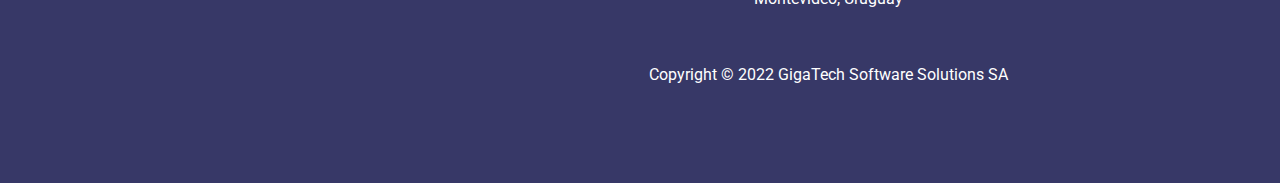
<file: week-06/views/index.html>
<!DOCTYPE html>
<html lang="en">
    <head>
        <meta charset="UTF-8">
        <meta http-equiv="X-UA-Compatible" content="IE=edge">
        <meta name="viewport" content="width=device-width, initial-scale=1.0">
        <link rel="stylesheet" href="../styles/reset.css">
        <link rel="stylesheet" href="../styles/style.css">
        <link rel="stylesheet" href="../styles/sidebar.css">
        <link rel="stylesheet" href="../styles/header.css">
        <link rel="stylesheet" href="../styles/landing.css">
        <link rel="stylesheet" href="../styles/footer.css">
        <meta name="description" content="this is the html page based on landing page desktop version">
        <title>Trackgenix</title>
    </head>
    <body>
        <aside class="side-box">
            <div class="search">
                <input type="search" placeholder="Search">
            </div>
            <div class="links-side">
                <ul>
                    <li><a href="">Home</a></li>
                    <li><a href="">Sign up</a></li>
                    <li><a href="">Log in</a></li>
                </ul>
            </div>
            <div class="contact-side">
                <p id="get-in-touch">Get in touch</p>
                <p>Lorem Ipsum is simply dummy text of the printing and typesetting industry. Lorem Ipsum
                    has been the industry's standard dummy text ever since the 1500s, when
                    an unknown printer took a galley of type and scrambled it to make a type specimen book.</p>
                <address>
                    <div class="border-side"><img src="../assets/house.png" alt=""> 1245 Sffeinvrjrs, Bnaudasd</div>
                    <div class="border-side"><img src="../assets/icon-email.png" alt=""> sikfifkgnmss@gmail.com</div>
                    <div><img src="../assets/phone.png" alt=""> 958585412225</div>
                </address>
            </div>
        </aside>
        <header>
            <div class="header-container">
                <img src="../assets/Boton-menu.png" alt="">
                    <div class="h1-container">
                        <h1>Trackgenix</h1>
                    </div>
            </div>
        </header>
        <main>
            <section class="first-section-container">
                <div class="sub-first-container">
                    <img src="../assets/imagen-principal.png" id="imagen-principal" alt="">
                    <div class="sub-first-container2">
                        <h2 id="h2-header">Time tracker for teams</h2>
                        <h3>Lorem ipsum dolor sit amet</h3>
                        <p>
                        Quisque sagittis orci ut diam condimentum, vel euismod erat placerat. In iaculis arcu eros, eget tempus orci facilisis
                        id.Lorem ipsum dolor sit amet, consectetur adipiscing elit. Ut et massa mi. Aliquam in hendrerit urna. Pellentesque
                        sit amet sapien fringilla, mattis ligula consectetur, ultrices mauris. Maecenas vitae mattis tellus. Nullam quis imperdiet
                        augue. Vestibulum auctor ornare leo, non suscipit magna interdum eu. Curabitur pellentesque nibh nibh, at maximus ante
                        fermentum sit amet. Pellentesque commodo lacus at sodales sodales. Quisque sagittis orci ut diam condimentum,
                        vel euismod erat placerat. In iaculis arcu eros, eget tempus orci facilisis id.
                        </p>
                            <a class="learn-more"href="">LEARN MORE</a>
                    </div>
                </div>
            </section>
            <section class="second-section-container">
                <h2 id="h2-main">Functions</h2>
                <div class="sub-second-container">
                    <div class="sub-second-container-img">
                        <img src="../assets/clock.png" alt="">
                        <div class="sub-second-container-text">
                            <h3>Track work hours</h3>
                            <p>
                                Lorem ipsum dolor sit amet consectetur adipiscing elit Ut et massa mi. Aliquam in hendrerit urna.
                                Pellentesque sit amet sapien fringilla, mattis ligula consectetur, ultrices mauris. Maecenas vitae mattis tellus..
                            </p>
                        </div>
                    </div>
                    <div class="sub-second-container-img">
                        <img src="../assets/reports.png" alt="">
                            <div class="sub-second-container-text">
                                <h3>Reports</h3>
                                <p>
                                    Lorem ipsum dolor sit amet consectetur adipiscing elit Ut et massa mi. Aliquam in hendrerit urna.
                                    Pellentesque sit amet sapien fringilla, mattis ligula consectetur, ultrices mauris. Maecenas vitae mattis tellus..
                                </p>
                            </div>
                        </div>
                        <div class="sub-second-container-img">
                            <img src="../assets/management.png" alt="">
                            <div class="sub-second-container-text">
                                <h3>Management</h3>
                                <p>
                                    Lorem ipsum dolor sit amet consectetur adipiscing elit Ut et massa mi. Aliquam in hendrerit urna.
                                    Pellentesque sit amet sapien fringilla, mattis ligula consectetur, ultrices mauris. Maecenas vitae mattis tellus..
                                </p>
                            </div>
                        </div>
                        <div class="sub-second-container-img">
                            <img src="../assets/icon-roles.png" alt="">
                            <div class="sub-second-container-text">
                                <h3>Multiple roles</h3>
                                <p>
                                    Lorem ipsum dolor sit amet consectetur adipiscing elit Ut et massa mi. Aliquam in hendrerit urna.
                                    Pellentesque sit amet sapien fringilla, mattis ligula consectetur, ultrices mauris. Maecenas vitae mattis tellus..
                                </p>
                            </div>
                        </div>
                    </div>
                </section>
                <section class="third-section-container">
                    <h2 id="third-section-h2">Why track time with Trackgenix?</h2>
                    <div class="sub-third-container">
                        <div class="sub-third-container-content">
                            <h4>Boost Productivity</h4><img src="../assets/icon-boost.png" alt="">
                            <p>Lorem ipsum dolor sit amet consectetur adipiscing elit Ut et massa mi.
                            Aliquam in hendrerit urna. Pellentesque sit amet sapien dcveve f vesv  vev.
                            </p>
                        </div>
                        <div class="sub-third-container-content">
                            <h4>Manage team</h4> <img src="../assets/icon-multipleRoles.png" alt="">
                            <p>Lorem ipsum dolor sit amet consectetur adipiscing elit Ut et massa mi.
                            Aliquam in hendrerit urna. Pellentesque sit amet sapien dcveve f vesv  vev.
                            </p>
                        </div>
                        <div class="sub-third-container-content">
                            <h4>Business intelligence</h4> <img src="../assets/icon-business-intelligence.png" alt="">
                            <p>Lorem ipsum dolor sit amet consectetur adipiscing elit Ut et massa mi.
                            Aliquam in hendrerit urna. Pellentesque sit amet sapien dcveve f vesv  vev.
                            </p>
                        </div>
                        <div class="sub-third-container-content">
                            <h4>Decision-making</h4> <img src="../assets/icon-decision-making.png" alt="">
                            <p>Lorem ipsum dolor sit amet consectetur adipiscing elit Ut et massa mi.
                            Aliquam in hendrerit urna. Pellentesque sit amet sapien dcveve f vesv  vev.
                            </p>
                        </div>
                    </div>
                </section>
                <section class="forth-section-container">
                    <h2>Contact us</h2>
                        <form>
                            <input id="inputname" type="text" placeholder="Name" >
                            <input id="inputmail" type="text" placeholder="Email">
                            <label>Area</label>
                            <select>
                                <option value="montevideo">Montevideo</option>
                                <option value="canelones">Canelones</option>
                                <option value="minas">Minas</option>
                                <option value="otro">Otro</option>
                            </select>
                            <label>Message</label>
                            <textarea name="Text"></textarea>
                            <input id="sumit" type="submit" value="Submit">
                            <input id="reset" type="reset" value="reset">
                        </form>
                </section>
                <section class="fifth-section-container">
                    <div class="sub-fifth-container1-desktop">
                        <h2>About us</h2>
                        <h3>Lorem</h3>
                            <p>
                            Lorem ipsum dolor sit amet, consectetur adipiscing elit. Ut et massa mi. Aliquam in hendrerit urna.
                            Pellentesque sit amet sapien fringilla, mattis ligula consectetur, ultrices mauris. Maecenas vitae mattis tellus.
                            Nullam quis imperdiet augue. Vestibulum auctor ornare leo, non suscipit .Lorem ipsum dolor sit amet,
                            consectetur adipiscing elit. Ut et massa mi. Aliquam in hendrerit urna. Pellentesque sit amet .
                            </p>
                            <h3>Amet Aungue</h3>
                            <p>Lorem ipsum dolor sit amet, consectetur adipiscing elit. Ut et massa mi. Aliquam in hendrerit urna.
                                Pellentesque sit amet sapien fringilla, mattis ligula consectetur, ultrices mauris. Maecenas vitae mattis
                                tellus. Nullam quis imperdiet augue. Vestibulum auctor ornare leo, non suscipit magna interdum eu.
                            </p>
                    </div>
                        <div class="sub-fifth-container2-desktop">
                            <h3>Lorem</h3>
                            <img src="../assets/imagen2.png" alt="" id="imagen1-desktop">
                            <p id="lorem1-desktop">
                                Lorem ipsum dolor sit amet, consectetur adipiscing elit. Ut et massa mi. Aliquam in hendrerit urna.
                                Pellentesque sit amet sapien fringilla, mattis ligula consectetur, ultrices mauris.
                                Maecenas vitae mattis tellus. Nullam quis imperdiet augue. Vestibulum auctor ornare leo, non suscipit .
                                Lorem ipsum dolor sit amet, consectetur adipiscing elit. Ut et massa mi. Aliquam in hendrerit urna.
                                Pellentesque sit amet sapien fringilla, mattis ligula consectetur, ultrices mauris. Maecenas vitae mattis tellus.
                                Nullam quis imperdiet augue. Vestibulum auctor ornare leo, non suscipit .Lorem ipsum dolor sit amet,
                                consectetur adipiscing elit. Ut et massa mi. Aliquam in hendrerit urna. Pellentesque sit amet sapien fringilla,
                                mattis ligula consectetur, ultrices mauris. Maecenas vitae mattis tellus. Nullam quis imperdiet augue.
                                Vestibulum auctor ornare leo, non suscipit .Lorem ipsum dolor sit amet, consectetur adipiscing e
                            </p>
                            <p id="lorem2-desktop">
                                Lorem ipsum dolor sit amet, consectetur adipiscing elit. Ut et massa mi. Aliquam in hendrerit urna.
                                Pellentesque sit amet sapien fringilla, mattis ligula consectetur, ultrices mauris.
                                Maecenas vitae mattis tellus. Nullam quis imperdiet augue. Vestibulum auctor ornare leo, non suscipit .
                                Lorem ipsum dolor sit amet, consectetur adipiscing elit. Ut et massa mi. Aliquam in hendrerit urna.
                                Pellentesque sit amet sapien fringilla, mattis ligula consectetur, ultrices mauris. Maecenas vitae mattis tellus.
                                Nullam quis imperdiet augue. Vestibulum auctor ornare leo, non suscipit .Lorem ipsum dolor sit amet,
                                consectetur adipiscing elit. Ut et massa mi. Aliquam in hendrerit urna. Pellentesque sit amet sapien fringilla,
                                mattis ligula consectetur, ultrices mauris. Maecenas vitae mattis tellus. Nullam quis imperdiet augue.
                                Vestibulum auctor ornare leo, non suscipit .Lorem ipsum dolor sit amet, consectetur adipiscing e
                            </p><img src="../assets/imagen2.png" alt="" id="imagen2-desktop">
                            <p id="lorem3-desktop">
                                Lorem ipsum dolor sit amet, consectetur adipiscing elit. Ut et massa mi. Aliquam in hendrerit urna.
                                Pellentesque sit amet sapien fringilla, mattis ligula consectetur, ultricesmauris.Maecenas vitae mattis tellus.
                                Nullam quis imperdiet augue. Vestibulum auctor ornare leo, non suscipit .
                                Lorem ipsum dolor sit amet, consectetur adipiscing elit. Ut et massa mi. Aliquam in hendrerit urna.
                                Pellentesque sit amet sapien fringilla, mattis ligula consectetur, ultrices mauris. Maecenas vitae mattis tellus.
                                Nullam quis imperdiet augue. Vestibulum auctor ornare leo, non suscipit .Lorem ipsum dolor sit amet,
                                consectetur adipiscing elit. Ut et massa mi. Aliquam in hendrerit urna. Pellentesque sit amet sapien fringilla,
                                mattis ligula consectetur, ultrices mauris. Maecenas vitae mattis tellus. Nullam quis imperdiet augue.
                                Vestibulum auctor ornare leo, non suscipit .Lorem ipsum dolor sit amet, consectetur adipiscing es
                                Pellentesque sit amet sapien fringilla, mattis ligula consectetur, ultrices
                            </p>
                        </div>
                        <div class="sub-fifth-container-mobile-titles">
                            <h2>About us</h2>
                            <h3>Lorem</h3>
                        </div>
                        <div class="sub-fifth-container-mobile-content">
                            <p>Lorem ipsum dolor sit amet, consectetur adipiscing elit. Ut et massa mi. Aliquam in hendrerit urna.
                                Pellentesque sit amet sapien fringilla, mattis ligula consectetur, ultricesmauris.Maecenas vitae mattis tellus.
                                Nullam quis imperdiet augue. Vestibulum auctor ornare leo, non suscipit .
                            </p><span><img src="../assets/imagen2.png" alt="" id="imagen-mobile"></span>
                        </div>
                        <div class="sub-fifth-container2-mobile-content">
                            <h3>Amet Aungue</h3>
                            <p>
                                Lorem ipsum dolor sit amet, consectetur adipiscing elit. Ut et massa mi. Aliquam in hendrerit urna.
                                Pellentesque sit amet sapien fringilla, mattis ligula consectetur, ultrices mauris. Maecenas vitae mattis tellus.
                                Nullam quis imperdiet augue. Vestibulum auctor ornare leo, non suscipit .Lorem ipsum dolor sit amet,
                                consectetur adipiscing elit. Ut et massa mi. Aliquam in hendrerit urna. Pellentesque sit amet .
                            </p>
                        </div>
                </section>
                <section class="sixth-section-container">
                    <div class="sub-sixth-container">
                        <h3>Product</h3>
                        <ol class="sub-sixth-container-list">
                            <li class="alist"><a href="">Funcionalities</a></li>
                            <li class="alist"><a href="">Integrations</a></li>
                            <li class="alist"><a href="">Donwload</a></li>
                            <li class="alist"><a href="">Extra</a></li>
                        </ol>
                    </div>
                    <div class="sub-sixth-container">
                        <h3>Company</h3>
                        <ol class="sub-sixth-container-list">
                            <li class="alist"><a href="">About us</a></li>
                            <li class="alist"><a href="">Costumers</a></li>
                            <li class="alist"><a href="">Resources</a></li>
                            <li class="alist"><a href="">Blog</a></li>
                        </ol>
                    </div>
                    <div class="sub-sixth-container">
                        <h3>Support</h3>
                        <ol class="sub-sixth-container-list">
                            <li class="alist"><a href="">Help</a></li>
                            <li class="alist"><a href="">Tutorials</a></li>
                            <li class="alist"><a href="">Api</a></li>
                            <li class="alist"><a href="">Contact</a></li>
                        </ol>
                    </div>
                </section>
                <footer>
                    <div class="footer-container">
                        <a href=""><img src="../assets/whitefacebook.png" alt="facebook-icon"></a>
                        <a href=""><img src="../assets/whitelinkedin.png" alt="linkedin-icon"></a>
                        <a href=""><img src="../assets/whitetwitter.png" alt="twitter-icon"></a>
                        <a href=""><img src="../assets/whiteinstagram.png" alt="instagram-icon"></a>
                        <a href=""><img src="../assets/whitegithub.png" alt="github-icon"></a>
                    </div>
                    <p id="montevideo">Montevideo, Uruguay</p>
                    <p id="copyright">Copyright © 2022  GigaTech Software Solutions SA</p>
            </footer>
        </main>
    </body>
</html>
</file>
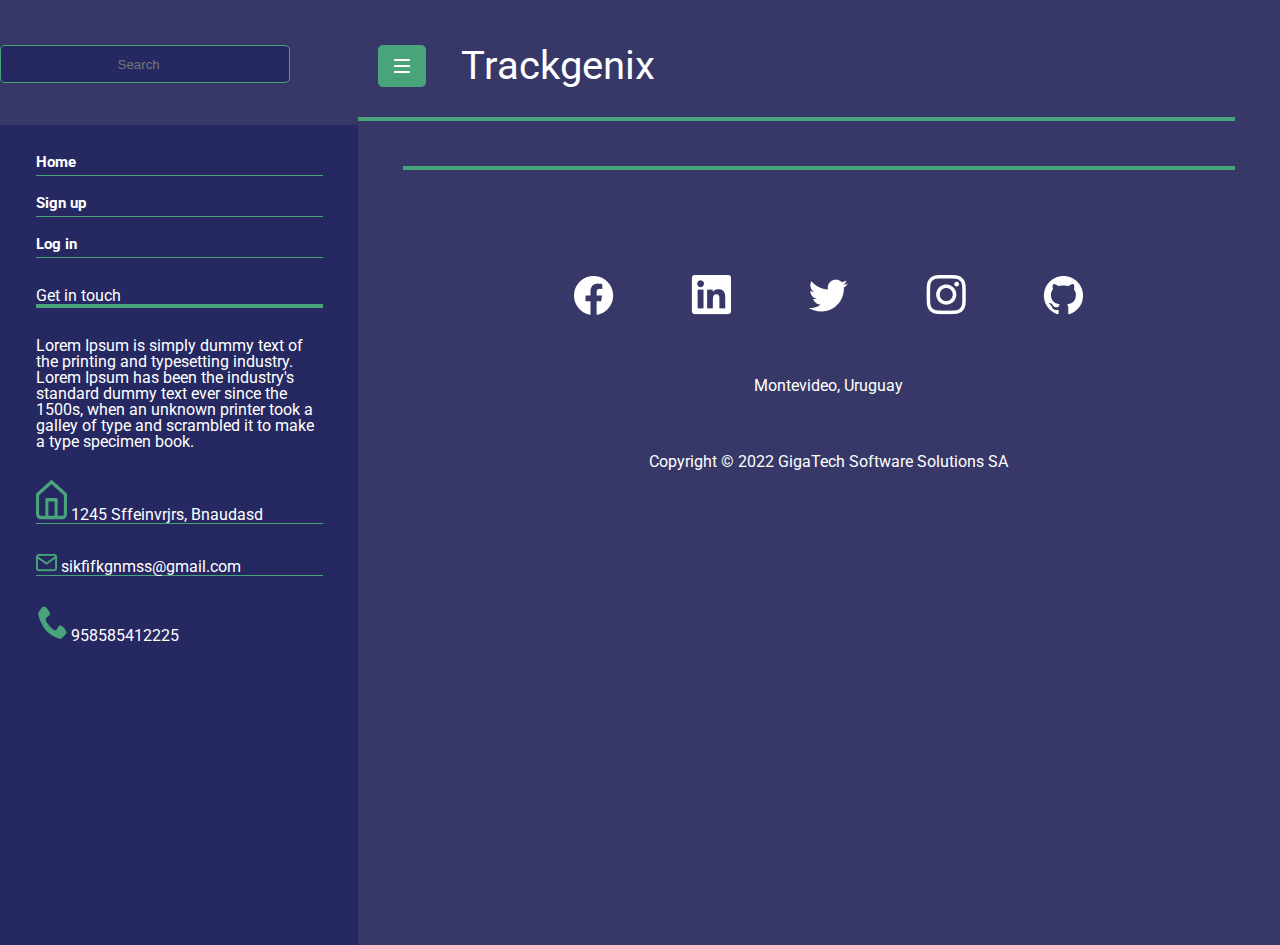
<file: week-06/views/login.html>
<!DOCTYPE html>
<html lang="en">
    <head>
        <meta charset="UTF-8">
        <meta http-equiv="X-UA-Compatible" content="IE=edge">
        <meta name="viewport" content="width=device-width, initial-scale=1.0">
        <link rel="stylesheet" href="../styles/reset.css">
        <link rel="stylesheet" href="../styles/style.css">
        <link rel="stylesheet" href="../styles/sidebar.css">
        <link rel="stylesheet" href="../styles/header.css">
        <link rel="stylesheet" href="../styles/landing.css">
        <link rel="stylesheet" href="../styles/footer.css">
        <link rel="stylesheet" href="../styles/login.css">
        <meta name="description" content="this is the html page based on landing page desktop version">
        <title>Trackgenix</title>
    </head>
    <body>
        <aside class="side-box">
            <div class="search">
                <input type="search" placeholder="Search">
            </div>
            <div class="links-side">
                <ul>
                    <li><a href="">Home</a></li>
                    <li><a href="">Sign up</a></li>
                    <li><a href="">Log in</a></li>
                </ul>
            </div>
            <div class="contact-side">
                <p id="get-in-touch">Get in touch</p>
                <p>Lorem Ipsum is simply dummy text of the printing and typesetting industry. Lorem Ipsum
                    has been the industry's standard dummy text ever since the 1500s, when
                    an unknown printer took a galley of type and scrambled it to make a type specimen book.</p>
                <address>
                    <div class="border-side"><img src="../assets/house.png" alt=""> 1245 Sffeinvrjrs, Bnaudasd</div>
                    <div class="border-side"><img src="../assets/icon-email.png" alt=""> sikfifkgnmss@gmail.com</div>
                    <div><img src="../assets/phone.png" alt=""> 958585412225</div>
                </address>
            </div>
        </aside>
        <header>
            <div class="header-container">
                <img src="../assets/Boton-menu.png" alt="">
                    <div class="h1-container">
                        <h1>Trackgenix</h1>
                    </div>
            </div>
        </header>
        <main>
            <section>
            
            </section>
            <footer>
                <div class="footer-container">
                    <a href=""><img src="../assets/whitefacebook.png" alt="facebook-icon"></a>
                    <a href=""><img src="../assets/whitelinkedin.png" alt="linkedin-icon"></a>
                    <a href=""><img src="../assets/whitetwitter.png" alt="twitter-icon"></a>
                    <a href=""><img src="../assets/whiteinstagram.png" alt="instagram-icon"></a>
                    <a href=""><img src="../assets/whitegithub.png" alt="github-icon"></a>
                </div>
                <p id="montevideo">Montevideo, Uruguay</p>
                <p id="copyright">Copyright © 2022  GigaTech Software Solutions SA</p>
            </footer>
        </main>
    </body>
</html>
</file>
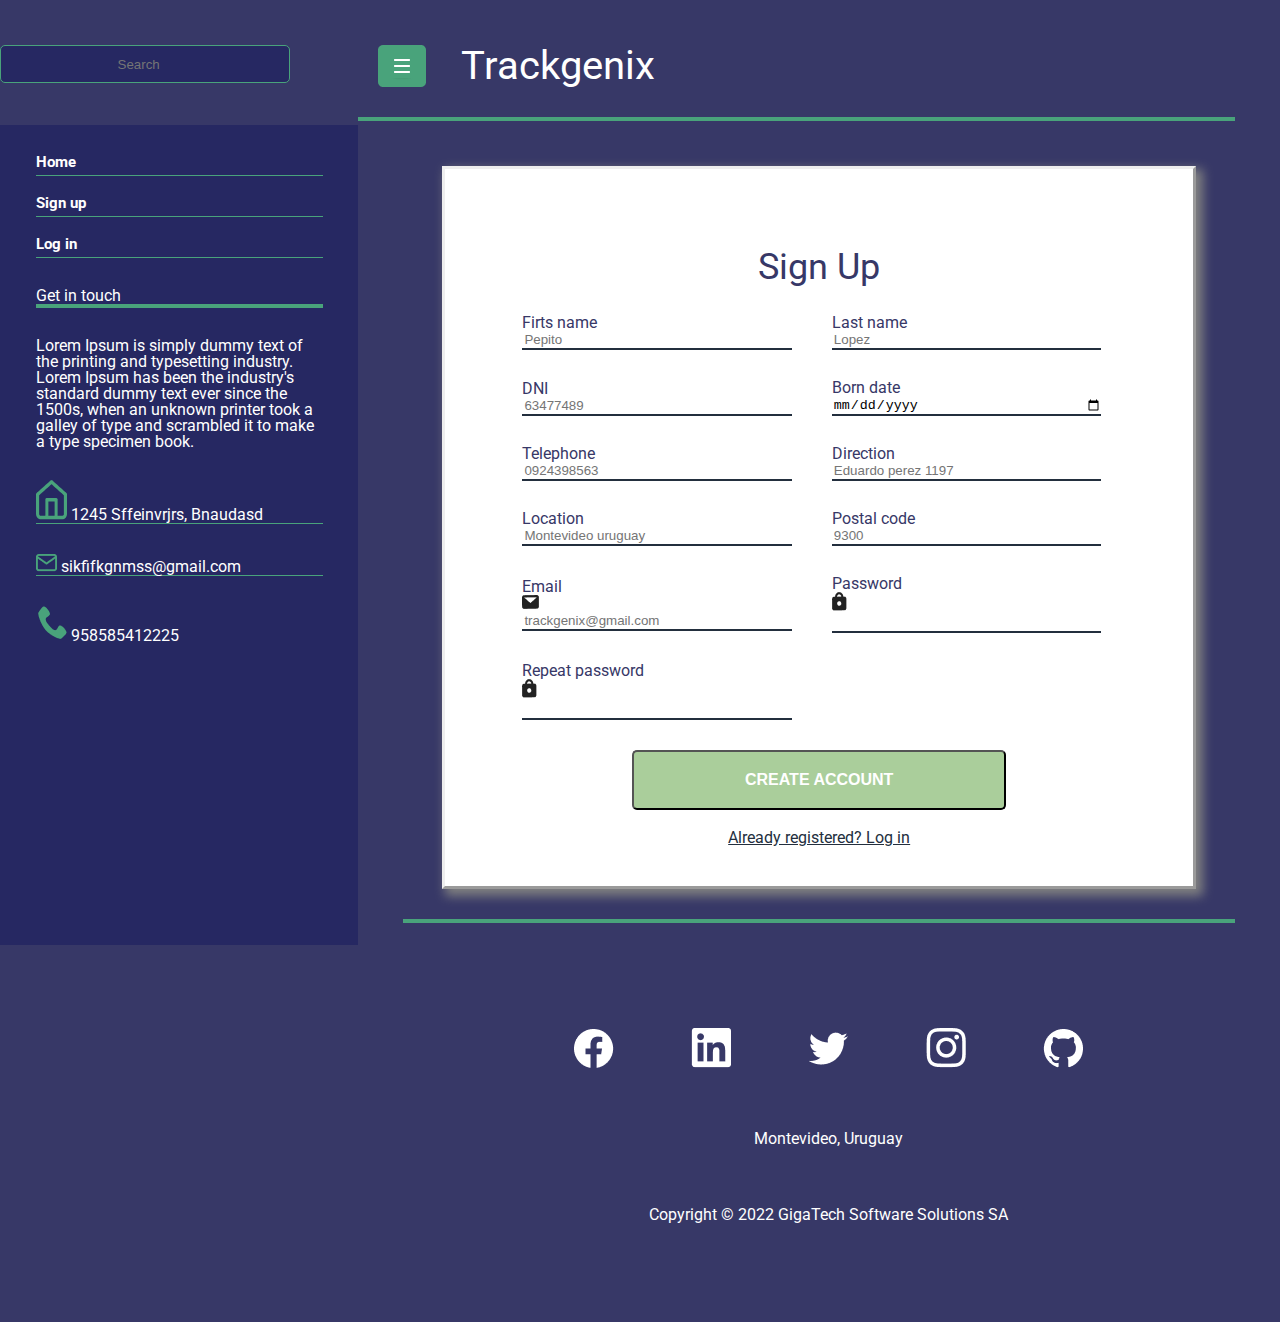
<file: week-06/views/sign-up.html>
<!DOCTYPE html>
<html lang="en">
    <head>
        <meta charset="UTF-8">
        <meta http-equiv="X-UA-Compatible" content="IE=edge">
        <meta name="viewport" content="width=device-width, initial-scale=1.0">
        <link rel="stylesheet" href="../styles/reset.css">
        <link rel="stylesheet" href="../styles/style.css">
        <link rel="stylesheet" href="../styles/sidebar.css">
        <link rel="stylesheet" href="../styles/header.css">
        <link rel="stylesheet" href="../styles/landing.css">
        <link rel="stylesheet" href="../styles/footer.css">
        <link rel="stylesheet" href="../styles/sing-up.css">
        <script src="../javascript/sing-up.js"></script>
        <meta name="description" content="this is the html page based on landing page desktop version">
        <title>Trackgenix</title>
    </head>
    <body>
        <aside class="side-box">
            <div class="search">
                <input type="search" placeholder="Search">
            </div>
            <div class="links-side">
                <ul>
                    <li><a href="../views/index.html">Home</a></li>
                    <li><a href="../views/sign-up.html">Sign up</a></li>
                    <li><a href="../views/login.html">Log in</a></li>
                </ul>
            </div>
            <div class="contact-side">
                <p id="get-in-touch">Get in touch</p>
                <p>Lorem Ipsum is simply dummy text of the printing and typesetting industry. Lorem Ipsum
                    has been the industry's standard dummy text ever since the 1500s, when
                    an unknown printer took a galley of type and scrambled it to make a type specimen book.</p>
                <address>
                    <div class="border-side"><img src="../assets/house.png" alt=""> 1245 Sffeinvrjrs, Bnaudasd</div>
                    <div class="border-side"><img src="../assets/icon-email.png" alt=""> sikfifkgnmss@gmail.com</div>
                    <div><img src="../assets/phone.png" alt=""> 958585412225</div>
                </address>
            </div>
        </aside>
        <header>
            <div class="header-container">
                <img src="../assets/Boton-menu.png" alt="">
                    <div class="h1-container">
                        <h1>Trackgenix</h1>
                    </div>
            </div>
        </header>
        <main>
            <section>
                <form class="sign-up-container">
                    <div class="sign-up-sub-container">
                        <h2>Sign Up</h2>
                        <div class="sign-up-sub-container2">
                            <div class="input-container">
                                <p>Firts name</p><input type="text" class="all-inputs" id="first-name">
                                <div class="feedback-div" id="first-name-feedback"></div>
                            </div>
                            <div class="input-container">
                                <p>Last name</p><input type="text" class="all-inputs" id="last-name">
                                <div class="feedback-div" id="last-name-feedback"></div>
                            </div>
                            <div class="input-container">
                                <p>DNI</p><input type="text" class="all-inputs" id="dni">
                                <div class="feedback-div" id="dni-feedback"></div>
                            </div>
                            <div class="input-container">
                                <p>Born date</p><input type="date" class="all-inputs" id="born-date">
                                <div class="feedback-div" id="born-date-feedback"></div>
                            </div>
                            <div class="input-container">
                                <p>Telephone</p><input type="text" class="all-inputs" id="telephone">
                                <div class="feedback-div" id="telephone-feedback"></div>
                            </div>
                            <div class="input-container">
                                <p>Direction</p><input type="text" class="all-inputs" id="direction">
                                <div class="feedback-div" id="direction-feedback"></div>
                            </div>
                            <div class="input-container">
                                <p>Location</p><input type="text" class="all-inputs" id="location">
                                <div class="feedback-div" id="location-feedback"></div>
                            </div>
                            <div class="input-container">
                                <p>Postal code</p><input type="text" class="all-inputs" id="postal-code">
                                <div class="feedback-div" id="postal-code-feedback"></div>
                            </div>
                            <div class="input-container">
                                <p>Email</p><img src="../assets/login-email.png" alt=""><input type="text" class="all-inputs" id="email">
                                <div class="feedback-div" id="email-feedback"></div>
                            </div>
                            <div class="input-container">
                                <p> Password</p><img src="../assets/login-lock.png" alt=""><input type="text" class="all-inputs" id="password">
                                <div class="feedback-div" id="password-feedback"></div>
                            </div>
                            <div class="input-container">
                                <p>Repeat password</p><img src="../assets/login-lock.png" alt=""><input type="text" class="all-inputs" id="repeat-password">
                                <div class="feedback-div" id="reapeat-password-feedback"></div>
                            </div>
                        </div>
                            <input type="submit" value="CREATE ACCOUNT" class="input-already-registered" id="create-botton">
                            <a href="../views/login.html">Already registered? Log in</a>
                    </div>
                </form>
            </section>
            <footer>
                <div class="footer-container">
                    <a href=""><img src="../assets/whitefacebook.png" alt="facebook-icon"></a>
                    <a href=""><img src="../assets/whitelinkedin.png" alt="linkedin-icon"></a>
                    <a href=""><img src="../assets/whitetwitter.png" alt="twitter-icon"></a>
                    <a href=""><img src="../assets/whiteinstagram.png" alt="instagram-icon"></a>
                    <a href=""><img src="../assets/whitegithub.png" alt="github-icon"></a>
                </div>
                <p id="montevideo">Montevideo, Uruguay</p>
                <p id="copyright">Copyright © 2022  GigaTech Software Solutions SA</p>
            </footer>
        </main>
    </body>
</html>
</file>
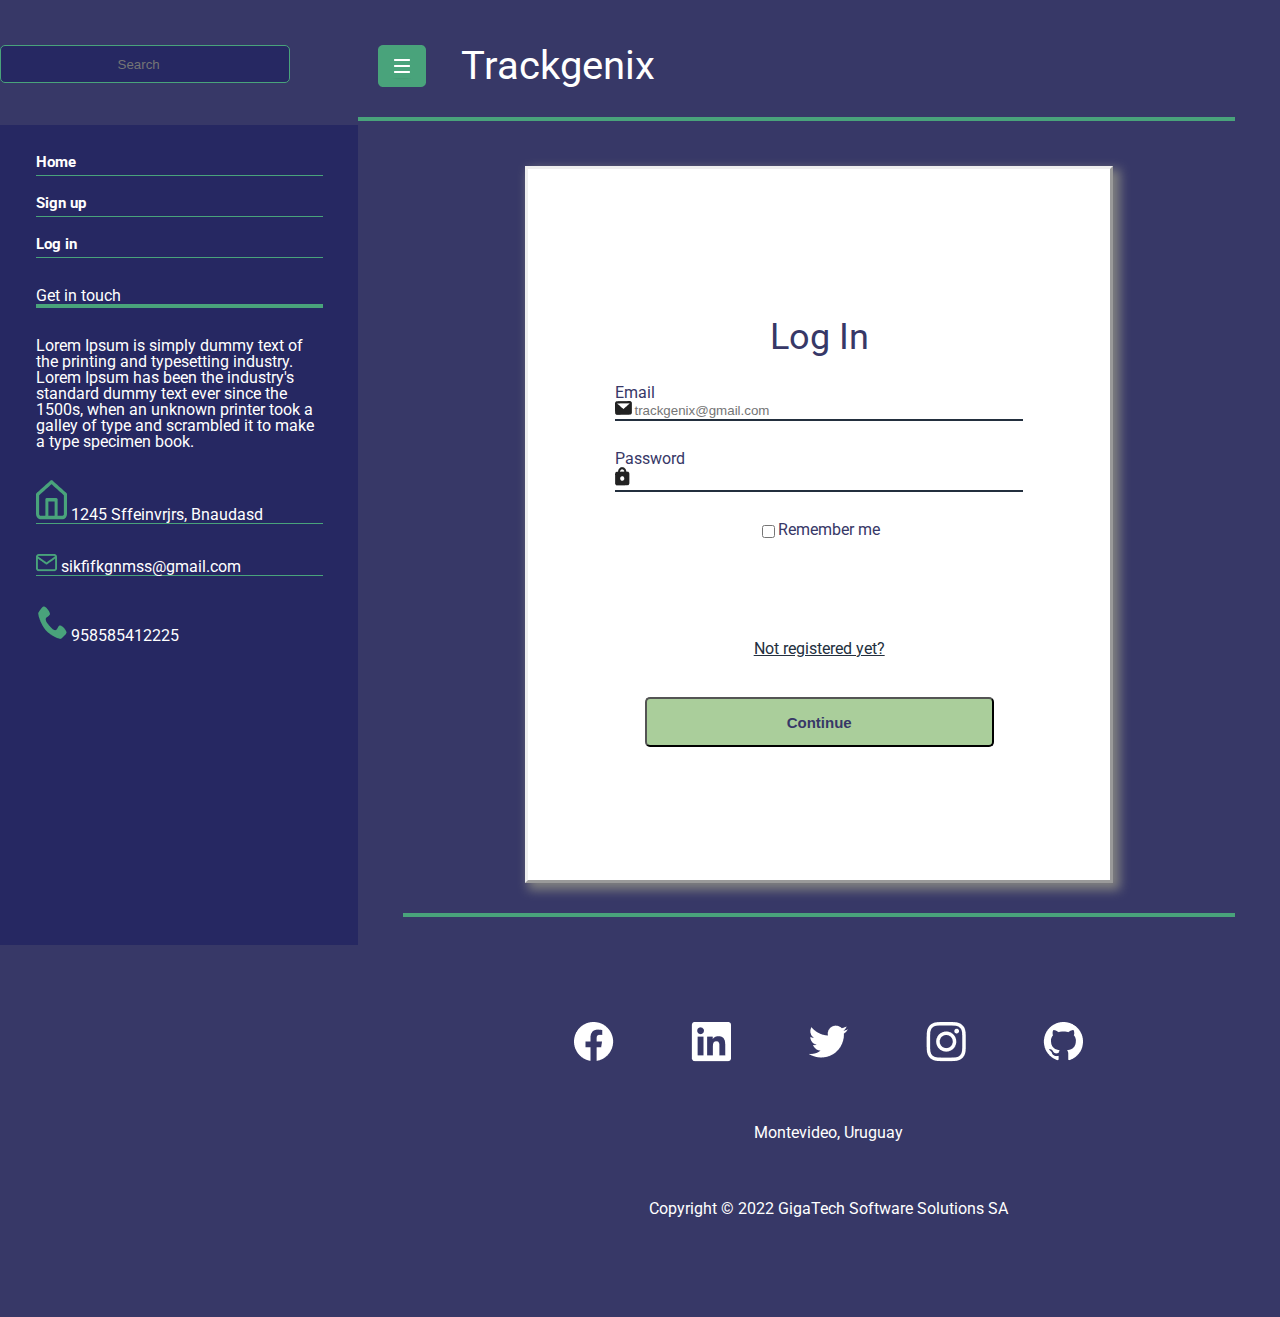
<file: week-07/views/login.html>
<!DOCTYPE html>
<html lang="en">
    <head>
        <meta charset="UTF-8">
        <meta http-equiv="X-UA-Compatible" content="IE=edge">
        <meta name="viewport" content="width=device-width, initial-scale=1.0">
        <link rel="stylesheet" href="../styles/reset.css">
        <link rel="stylesheet" href="../styles/style.css">
        <link rel="stylesheet" href="../styles/sidebar.css">
        <link rel="stylesheet" href="../styles/header.css">
        <link rel="stylesheet" href="../styles/landing.css">
        <link rel="stylesheet" href="../styles/footer.css">
        <link rel="stylesheet" href="../styles/login.css">
        <script src="../javascript/login.js"></script>
        <meta name="description" content="this is the html page based on landing page desktop version">
        <title>Trackgenix</title>
    </head>
    <body>
        <aside class="side-box">
            <div class="search">
                <input type="search" placeholder="Search">
            </div>
            <div class="links-side">
                <ul>
                    <li><a href="../views/index.html">Home</a></li>
                    <li><a href="../views/sign-up.html">Sign up</a></li>
                    <li><a href="../views/login.html">Log in</a></li>
                </ul>
            </div>
            <div class="contact-side">
                <p id="get-in-touch">Get in touch</p>
                <p>Lorem Ipsum is simply dummy text of the printing and typesetting industry. Lorem Ipsum
                    has been the industry's standard dummy text ever since the 1500s, when
                    an unknown printer took a galley of type and scrambled it to make a type specimen book.</p>
                <address>
                    <div class="border-side"><img src="../assets/house.png" alt=""> 1245 Sffeinvrjrs, Bnaudasd</div>
                    <div class="border-side"><img src="../assets/icon-email.png" alt=""> sikfifkgnmss@gmail.com</div>
                    <div><img src="../assets/phone.png" alt=""> 958585412225</div>
                </address>
            </div>
        </aside>
        <header>
            <div class="header-container">
                <img src="../assets/Boton-menu.png" alt="">
                    <div class="h1-container">
                        <h1>Trackgenix</h1>
                    </div>
            </div>
        </header>
        <main>
            <section>
                <form class="login-container">
                    <div class="login-sub-container">
                        <h2>Log In</h2>
                        <div class="input-container">
                            <p>Email</p><img src="../assets/login-email.png" alt=""><input type="text" class="input-name-email" id="email">
                        </div>
                        <div class="feedback-div" id="email-feedback"></div>
                        <div class="input-container">
                            <p> Password</p><img src="../assets/login-lock.png" alt=""><input type="password" class="input-name-email" id="password">
                        </div>
                        <div class="feedback-div" id="password-feedback"></div>
                        <div class="checkbox-container">
                            <input type="checkbox" id="remenber-checkbox">
                            <p>Remember me</p>
                        </div>
                        <a href="../views/sign-up.html">Not registered yet?</a>
                        <input type="submit" value="Continue" class="input-continue" id="continue-botton">
                    </div>
                </form>
            </section>
            <footer>
                <div class="footer-container">
                    <a href=""><img src="../assets/whitefacebook.png" alt="facebook-icon"></a>
                    <a href=""><img src="../assets/whitelinkedin.png" alt="linkedin-icon"></a>
                    <a href=""><img src="../assets/whitetwitter.png" alt="twitter-icon"></a>
                    <a href=""><img src="../assets/whiteinstagram.png" alt="instagram-icon"></a>
                    <a href=""><img src="../assets/whitegithub.png" alt="github-icon"></a>
                </div>
                <p id="montevideo">Montevideo, Uruguay</p>
                <p id="copyright">Copyright © 2022  GigaTech Software Solutions SA</p>
            </footer>
        </main>
    </body>
</html>
</file>
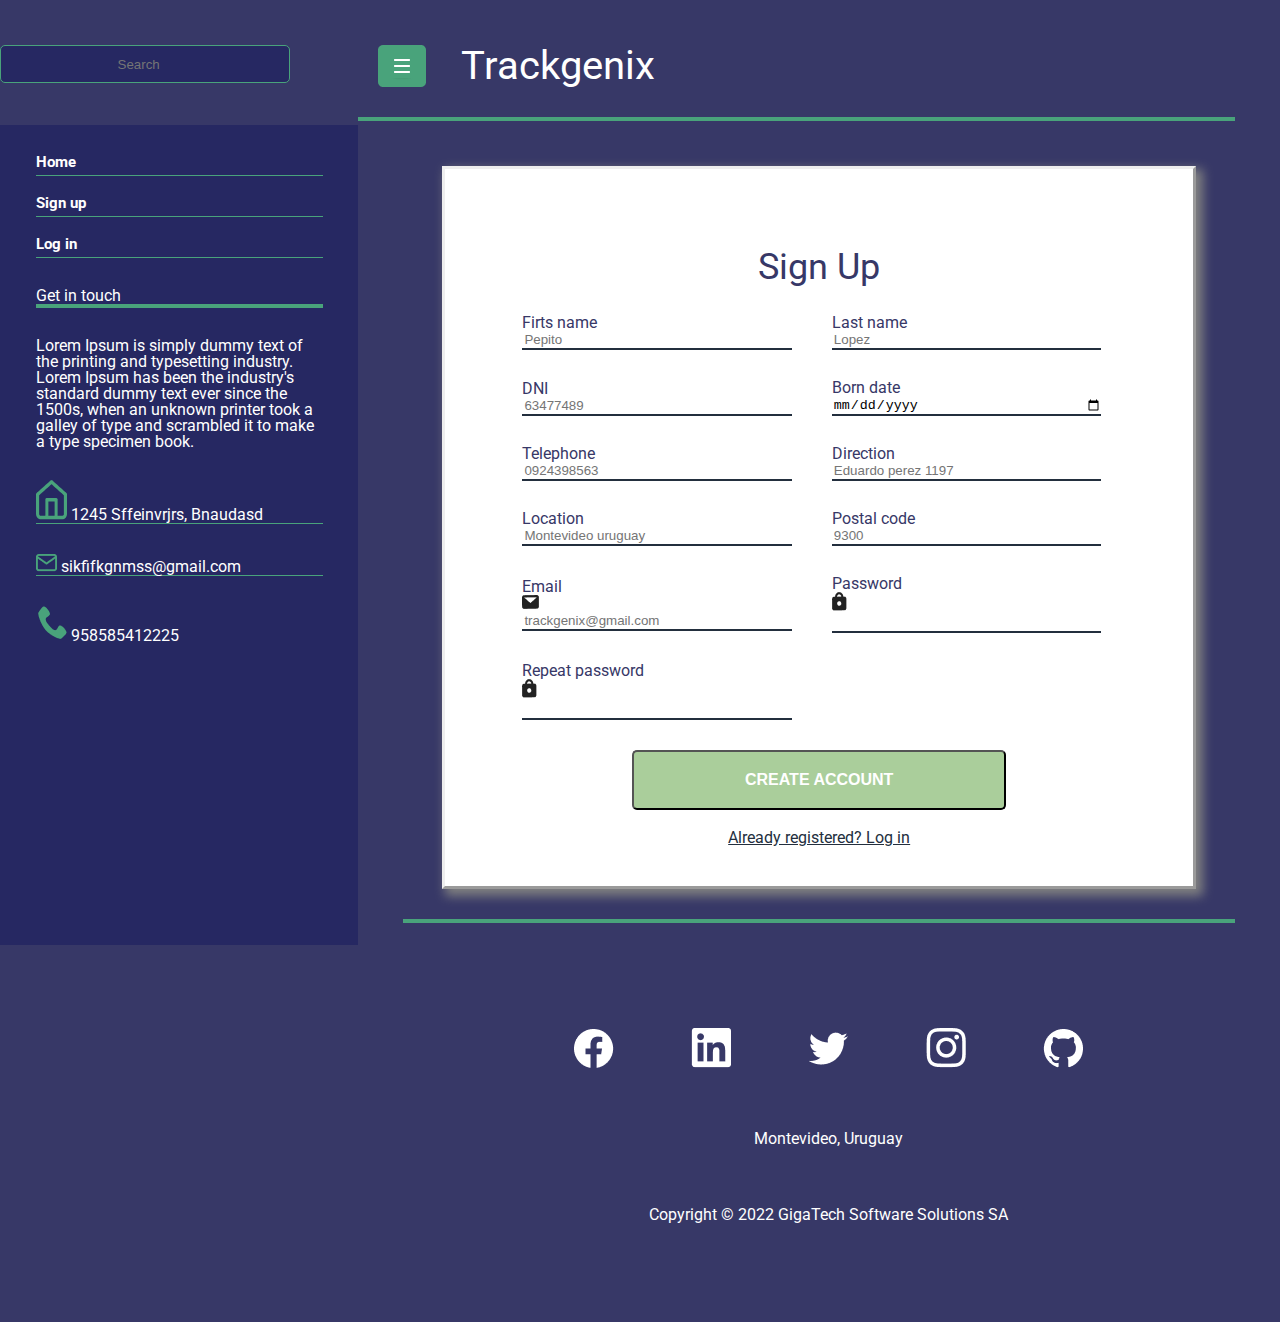
<file: week-07/views/sign-up.html>
<!DOCTYPE html>
<html lang="en">
    <head>
        <meta charset="UTF-8">
        <meta http-equiv="X-UA-Compatible" content="IE=edge">
        <meta name="viewport" content="width=device-width, initial-scale=1.0">
        <link rel="stylesheet" href="../styles/reset.css">
        <link rel="stylesheet" href="../styles/style.css">
        <link rel="stylesheet" href="../styles/sidebar.css">
        <link rel="stylesheet" href="../styles/header.css">
        <link rel="stylesheet" href="../styles/landing.css">
        <link rel="stylesheet" href="../styles/footer.css">
        <link rel="stylesheet" href="../styles/sing-up.css">
        <script src="../javascript/sing-up.js"></script>
        <meta name="description" content="this is the html page based on landing page desktop version">
        <title>Trackgenix</title>
    </head>
    <body>
        <aside class="side-box">
            <div class="search">
                <input type="search" placeholder="Search">
            </div>
            <div class="links-side">
                <ul>
                    <li><a href="../views/index.html">Home</a></li>
                    <li><a href="../views/sign-up.html">Sign up</a></li>
                    <li><a href="../views/login.html">Log in</a></li>
                </ul>
            </div>
            <div class="contact-side">
                <p id="get-in-touch">Get in touch</p>
                <p>Lorem Ipsum is simply dummy text of the printing and typesetting industry. Lorem Ipsum
                    has been the industry's standard dummy text ever since the 1500s, when
                    an unknown printer took a galley of type and scrambled it to make a type specimen book.</p>
                <address>
                    <div class="border-side"><img src="../assets/house.png" alt=""> 1245 Sffeinvrjrs, Bnaudasd</div>
                    <div class="border-side"><img src="../assets/icon-email.png" alt=""> sikfifkgnmss@gmail.com</div>
                    <div><img src="../assets/phone.png" alt=""> 958585412225</div>
                </address>
            </div>
        </aside>
        <header>
            <div class="header-container">
                <img src="../assets/Boton-menu.png" alt="">
                    <div class="h1-container">
                        <h1>Trackgenix</h1>
                    </div>
            </div>
        </header>
        <main>
            <section>
                <form class="sign-up-container">
                    <div class="sign-up-sub-container">
                        <h2>Sign Up</h2>
                        <div class="sign-up-sub-container2">
                            <div class="input-container">
                                <p>Firts name</p><input type="text" class="all-inputs" id="first-name">
                                <div class="feedback-div" id="first-name-feedback"></div>
                            </div>
                            <div class="input-container">
                                <p>Last name</p><input type="text" class="all-inputs" id="last-name">
                                <div class="feedback-div" id="last-name-feedback"></div>
                            </div>
                            <div class="input-container">
                                <p>DNI</p><input type="text" class="all-inputs" id="dni">
                                <div class="feedback-div" id="dni-feedback"></div>
                            </div>
                            <div class="input-container">
                                <p>Born date</p><input type="date" class="all-inputs" id="born-date">
                                <div class="feedback-div" id="born-date-feedback"></div>
                            </div>
                            <div class="input-container">
                                <p>Telephone</p><input type="text" class="all-inputs" id="telephone">
                                <div class="feedback-div" id="telephone-feedback"></div>
                            </div>
                            <div class="input-container">
                                <p>Direction</p><input type="text" class="all-inputs" id="direction">
                                <div class="feedback-div" id="direction-feedback"></div>
                            </div>
                            <div class="input-container">
                                <p>Location</p><input type="text" class="all-inputs" id="location">
                                <div class="feedback-div" id="location-feedback"></div>
                            </div>
                            <div class="input-container">
                                <p>Postal code</p><input type="text" class="all-inputs" id="postal-code">
                                <div class="feedback-div" id="postal-code-feedback"></div>
                            </div>
                            <div class="input-container">
                                <p>Email</p><img src="../assets/login-email.png" alt=""><input type="text" class="all-inputs" id="email">
                                <div class="feedback-div" id="email-feedback"></div>
                            </div>
                            <div class="input-container">
                                <p> Password</p><img src="../assets/login-lock.png" alt=""><input type="password" class="all-inputs" id="password">
                                <div class="feedback-div" id="password-feedback"></div>
                            </div>
                            <div class="input-container">
                                <p>Repeat password</p><img src="../assets/login-lock.png" alt=""><input type="password" class="all-inputs" id="repeat-password">
                                <div class="feedback-div" id="reapeat-password-feedback"></div>
                            </div>
                        </div>
                            <input type="submit" value="CREATE ACCOUNT" class="input-already-registered" id="create-botton">
                            <a href="../views/login.html">Already registered? Log in</a>
                    </div>
                </form>
            </section>
            <footer>
                <div class="footer-container">
                    <a href=""><img src="../assets/whitefacebook.png" alt="facebook-icon"></a>
                    <a href=""><img src="../assets/whitelinkedin.png" alt="linkedin-icon"></a>
                    <a href=""><img src="../assets/whitetwitter.png" alt="twitter-icon"></a>
                    <a href=""><img src="../assets/whiteinstagram.png" alt="instagram-icon"></a>
                    <a href=""><img src="../assets/whitegithub.png" alt="github-icon"></a>
                </div>
                <p id="montevideo">Montevideo, Uruguay</p>
                <p id="copyright">Copyright © 2022  GigaTech Software Solutions SA</p>
            </footer>
        </main>
    </body>
</html>
</file>
<file: week-04/css/style.css>
@import url("https://fonts.googleapis.com/css2?family=Roboto:wght@400;700&display=swap");

body {
height: 100%;
background-color: #373867;
font-family: "Roboto", sans-serif;
color: white;
overflow-x: hidden;
}

section {
border-bottom: 4px solid #49A37B;
margin: 5vh;
}

a {
    color: white;
    }

@media (min-width:1024px) {
main,.flexheader{
width:72%;
margin-left: 28%;
}
}

@media (min-width:1024px) {
footer
{
width:72%;
margin-left: 15%;
}
}
</file>
<file: week-04/css/sidebar.css>
aside {
    display: none;
}

@media only screen and (min-width: 1024px)
{
    aside {
        display: initial;
    }


.contact-side >p {
    width: 80%;
    margin-left:auto;
    margin-right: auto;
    margin-top: 30px;
}


address >div{
    width: 80%;
    margin-left:auto;
    margin-right: auto;
    margin-top: 30px;
}


#get-in-touch {
    border-bottom: 4px solid #49a37b ;
}


.border-side {
    border-bottom: 1px solid #49a37b ;
}
.links-side {
    width: 80%;
    margin-left:auto;
    margin-right: auto;
    margin-top: 30px;
}


.links-side ul li a {
    font-size: 15px;
    font-weight: 700;
    margin-bottom: 20px;
    padding-bottom: 5px;
    display: block;
    border-bottom: 1px solid #49a37b ;
    text-decoration: none;
}


aside {
    position: fixed;
    width: 28%;
    min-width: 252px;
    height: 100vh;
    background-color: #262862;
}


.search {
    width: 100%;
    height: 8vh;
    min-height: 80px;
    background-color: #373867;
    top: 0;
    left: 0;
}


.search > input {
    top: 40%;
    right: 7.76%;
    bottom: 22%;
    left: 10.35%;
    width: 81%;
    height: 37%;
    min-height: 38px;
    background-color: #262862;
    border: 1px solid #49a37b;
    border-radius: 5px;
    text-align: center;
    color: white;
}

}
</file>
<file: week-04/css/header.css>
header {
display: flex;
font-size: 40px;
margin: 5vh;
padding-bottom: 2%;
border-bottom: 4px solid #49A37B;
align-items: center;
}

.flexheader {
display: flex;
align-content: flex-start;

}

.container1 {
align-self: center;

}

.flexheader >img {
margin-right: 7%;
}

/* 
@media (min-width:1024px) {
    .flexheader{
    margin-left: 100%;
    }
    } */
</file>
<file: week-04/css/main.css>
/* .flexcontainer1{
display: flex;
flex-direction: column;
justify-content: center;
} */

#imagenprincipal {
max-width: 400px;
margin-bottom: 5%;
}

.flexcontainermain1 > img {
/* margin-bottom: 6%;
margin-right: 2%;
margin-left: 4%; */

}

.flexcontainermain2 >h2 {
font-size: 30px;
margin-bottom: 6%;
}

.flexcontainermain2 >h3 {
font-size: 20px;
margin-bottom: 6%;
}
.flexcontainermain2{
display: flex;
flex-direction: column;
justify-content: space-between;
}

.flexcontainermain1{
display: flex;
flex-direction:column;
justify-content: space-between;
}


.learnmore {
    display: block;
    width: fit-content;
    background-color: #49a37b;
    padding-left: 36px;
    padding-right: 36px;
    padding-top: 14px;
    padding-bottom: 14px;
    font-size: 15px;
    border-radius: 5px;
    text-decoration: none;
    margin-bottom: 5%;
    }

.flexcontainermain2 >p {
font-size: 12px;
margin-bottom: 10%;
}
#h2main {
border-bottom: 4px solid #49A37B;
width: fit-content;
font-size: 30px;
margin-bottom: 10%;
}

.flexcontainer2 {
display: flex;
flex-direction: column;
justify-content: space-between;
}

.imgclock2,.imgreports2,.imgmanage2,.imgroles2  {
display: flex;
flex-direction: column;
}

.imgclock,.imgreports,.imgmanage,.imgroles {
display: flex;
flex-direction: column;
align-items: flex-start;
}

.imgclock2 >h3,.imgreports2 >h3,.imgmanage2 >h3,.imgroles2 >h3 {
font-size: 20px;
margin-top: 2%;
margin-bottom: 2%;
margin-left: 2%;
}

.imgclock2 >p,.imgreports2 >p,.imgmanage2 >p,.imgroles2 >p {
font-size: 12px;
margin-left: 2%;
}

.imgclock,.imgreports,.imgmanage,.imgroles {
margin-bottom: 8%;
}

.flexcontainer3 {
display: flex;
flex-direction: column;
margin-bottom: 30px;
justify-content: space-between;
}

.imgboost,.imgmultirole,.imgbusiness,.imgdecision {
display: flex;
justify-content: first baseline;
flex-direction: column;
align-items: flex-start;
height: 168px;
width: 310px;
left: 1179.6884765625px;
top: 1689px;
border-radius: 17px;
margin: 2vh;
background-color: white;
color: #373867;
}

.imgboost >h4,.imgmultirole >h4,.imgbusiness >h4,.imgdecision >h4 {
font-size: 20px;

align-self: flex-start;
margin-left: 15px;
margin-top: 15px;
}

.imgboost >p,.imgmultirole >p,.imgbusiness >p,.imgdecision >p {
font-size: 12px;
}

#h2container3 {
font-size: 30px;
border-bottom: 4px solid #49A37B;
width: fit-content;
margin-bottom: 8%;
}

.imgboost >img,.imgmultirole >img,.imgbusiness >img,.imgdecision >img {
align-self: flex-end;

margin-right: 10px;
}

.imgboost >p,.imgmultirole >p,.imgbusiness >p,.imgdecision >p {
align-self: center;
height: 71px;
width: 218px;
left: 63px;
top: 2240px;
border-radius: nullpx;
}

.contactmain >h2{
font-size: 30px;
border-bottom: 4px solid #49A37B;
width: fit-content;
margin-bottom: 50px;
}

#inputname,#inputmail {
width: 100%;
background: none;
color: white;
border: 1px solid white;
margin-bottom: 18px;
border-radius: 4px;
height: 37px;
}

#inputmail {
margin-right: 10px;
}
form >select,form >textarea {
width: 100%;
background: none;
color: white;
border: 1px solid white;
margin-bottom: 18px;
margin-top: 10px;
border-radius: 4px;
}

form >select {
height: 36px;
}

form >textarea {
height: 100px;
}
#inputname {
margin-right: 80px;
}

#sumit {
background-color:#49a37b ;
width: fit-content;
display: inline;
padding: 10px 24px;
color: white;
border-radius: 5px;
border: none;
margin-right: 10px;
margin-bottom: 80px;
}

#reset {
background-color: #F13312;
width: fit-content;
display: inline;
padding: 10px 24px;
color: white;
border-radius: 5px;
border: none;
}

.textbox1,.textbox2 {
display: none;
}



/* #imagen2 {
height: 112.53434082660988px;
width: 168.8015188693089px;
left: 177.572265625px;
top: 3679.67919921875px;
border-radius: 60px;
}

#lorem2{
height: 81px;
width: 128px;
left: 40px;
top: 3657px;
border-radius: nullpx;
font-size: 12px;
} */

.loremmain >h2 {
font-size: 30px;
margin-bottom: 40px;
}

.loremmain >h3 {
font-size: 20px;
margin-bottom: 20px;
}

.textboxmobile {
display: flex;
margin-bottom: 60px;
}
.textboxmobile >p{
height: 81px;
width: 128px;
left: 40px;
top: 3657px;
border-radius: nullpx;
font-size: 12px;
}

#imagenmobile {
height: 112.53434082660988px;
width: 168.8015188693089px;
left: 177.572265625px;
top: 3679.67919921875px;
border-radius: 60px;
}

.h2h3mobile >h2 {
font-size: 30px;
margin-bottom: 40px;
}

.h2h3mobile >h3 {
font-size: 20px;
margin-bottom: 20px;
}

.textboxmobile2 >h3 {
font-size: 20px;
margin-bottom: 20px;
}

.textboxmobile2 >p {
font-size: 12px;
height: 154px;
width: 237px;
left: 77px;
top: 3926px;
border-radius: nullpx;
border-left: 2px solid white;
padding-left: 30px;
}

.endmain {
display: flex;
flex-direction: column;
margin-bottom: 40px;
}

.productbox {
width: fit-content;
margin-bottom: 30px;
}

.companybox {
width: fit-content;
margin-bottom: 30px;
}

.supportbox {
width: fit-content;
margin-bottom: 30px;
}

.productbox >h3 {
font-size: 20px;
margin-bottom: 10px;
}

.companybox >h3 {
font-size: 20px;
margin-bottom: 10px;
}

.supportbox >h3{
font-size: 20px;
margin-bottom: 10px;
}

.alist >a {
font-size: 12px;
}

.productbox >li,.companybox >li,.supportbox{
list-style: decimal;
}

/* @media (min-width:768px){
.flexcontainer2 {
    flex-direction: row;
    }
} */

@media (min-width:480px) {
.endmain {
    justify-content: space-evenly;
    flex-direction: row;}
}

@media (min-width:768px) {
    .imgclock,.imgreports,.imgmanage,.imgroles
    {
        flex-direction: row;
    }
    .flexcontainer3
    {
        flex-direction: row;
        flex-wrap: wrap;
    }
    #inputname,#inputmail {
    width: 42%;
    }
}

@media (min-width:1024px) {
    .flexcontainer1{
    align-items: flex-start;
    }
    .flexcontainermain2
        {
        width: 40%;
        }
    .flexcontainermain1
        {
        flex-direction:row-reverse;
        align-items: flex-end;
        }
        .flexcontainer2
        {
        flex-direction: row;
        flex-wrap: wrap;
        }
        .imgclock,.imgreports,.imgmanage,.imgroles {
        width: 45%;
        }
        .flexcontainer3 >div {
        width: 20%;
        }
        /* .h2h3mobile,.textboxmobile,.textboxmobile2
        {
        display: none;
        }
        .textbox1,.textbox2 {
        display: initial;
        } */
        /*.flexcontainer3
        {
        flex-wrap: nowrap;
        } */
        /* .imgclock,.imgreports,.imgmanage,.imgroles
        {
        flex: 0 1 auto;
        flex-wrap: wrap;
        } */
}
</file>
<file: week-04/css/footer.css>
footer {
/* display: flex;
flex-direction: column; */
padding-top: 5%;
padding-bottom: 30%;
/* align-items: center; */
}

.flexitem {
display: flex;
justify-content: space-evenly;
align-items: center;
}

#montevideo {
margin-left: auto;
margin-right: auto;
width: fit-content;
margin-bottom: 5%;
margin-top: 5%;
}

#copyright {
margin-left: auto;
margin-right: auto;
width: fit-content;
}
</file>
<file: week-06/styles/style.css>
@import url("https://fonts.googleapis.com/css2?family=Roboto:wght@400;700&display=swap");

body {
    height: 100%;
    background-color: #373867;
    font-family: "Roboto", sans-serif;
    color: white;
    overflow-x: hidden;
}

section {
    border-bottom: 4px solid #49A37B;
    margin: 5vh;
}

a {
    color: white;
    }

@media (min-width:1024px) {
    main,.header-container{
    width:72%;
    margin-left: 28%;
}
}

@media (min-width:1024px) {
    footer
    {
        width:72%;
        margin-left: 15%;
    }
}
</file>
<file: week-06/styles/sidebar.css>
aside {
    display: none;
}

@media only screen and (min-width: 1024px)
{
    aside {
        display: initial;
    }


.contact-side >p {
    width: 80%;
    margin-left:auto;
    margin-right: auto;
    margin-top: 30px;
}


address >div{
    width: 80%;
    margin-left:auto;
    margin-right: auto;
    margin-top: 30px;
}


#get-in-touch {
    border-bottom: 4px solid #49a37b ;
}


.border-side {
    border-bottom: 1px solid #49a37b ;
}
.links-side {
    width: 80%;
    margin-left:auto;
    margin-right: auto;
    margin-top: 30px;
}


.links-side ul li a {
    font-size: 15px;
    font-weight: 700;
    margin-bottom: 20px;
    padding-bottom: 5px;
    display: block;
    border-bottom: 1px solid #49a37b ;
    text-decoration: none;
}


aside {
    position: fixed;
    width: 28%;
    min-width: 252px;
    height: 100vh;
    background-color: #262862;
}


.search {
    width: 100%;
    height: 8vh;
    min-height: 80px;
    background-color: #373867;
    top: 0;
    left: 0;
}


.search > input {
    top: 40%;
    right: 7.76%;
    bottom: 22%;
    left: 10.35%;
    width: 81%;
    height: 37%;
    min-height: 38px;
    background-color: #262862;
    border: 1px solid #49a37b;
    border-radius: 5px;
    text-align: center;
    color: white;
}

}
</file>
<file: week-06/styles/header.css>
header {
    display: flex;
    font-size: 40px;
    margin: 5vh;
    padding-bottom: 30px;
    border-bottom: 4px solid #49A37B;
    align-items: center;
}


.header-container {
    display: flex;
    align-content: flex-start;
}


.h1-container {
    align-self: center;
}


.header-container >img {
    margin-right: 35px;
}
</file>
<file: week-06/styles/landing.css>
#imagen-principal {
    max-width: 400px;
    margin-bottom: 40px;
}


.sub-first-container2 >h2 {
    font-size: 30px;
    margin-bottom: 30px;
}


.sub-first-container2 >h3 {
    font-size: 20px;
    margin-bottom: 30px;
}


.sub-first-container2{
    display: flex;
    flex-direction: column;
    justify-content: space-between;
}


.sub-first-container{
    display: flex;
    flex-direction:column;
    justify-content: space-between;
}


.learn-more {
    display: block;
    width: fit-content;
    background-color: #49a37b;
    padding-left: 36px;
    padding-right: 36px;
    padding-top: 14px;
    padding-bottom: 14px;
    font-size: 15px;
    border-radius: 5px;
    text-decoration: none;
    margin-bottom: 20px;
}


.sub-first-container2 >p {
    font-size: 12px;
    margin-bottom: 30px;
}


#h2-main {
    border-bottom: 4px solid #49A37B;
    width: fit-content;
    font-size: 30px;
    margin-bottom: 10%;
}


.sub-second-container {
    display: flex;
    flex-direction: column;
    justify-content: space-between;
}


.sub-second-container-text  {
    display: flex;
    flex-direction: column;
}


.sub-second-container-img{
    display: flex;
    flex-direction: column;
    align-items: flex-start;
    margin-bottom: 8%;
}


.isub-second-container-text >h3 {
    font-size: 20px;
    margin-top: 2%;
    margin-bottom: 2%;
    margin-left: 2%;
}


.sub-second-container-text >p {
    font-size: 12px;
    margin-left: 2%;
}


.sub-third-container{
    display: flex;
    flex-direction: column;
    margin-bottom: 30px;
    justify-content: space-between;
}


.sub-third-container-content {
    display: flex;
    justify-content: first baseline;
    flex-direction: column;
    align-items: flex-start;
    height: 168px;
    width: 310px;
    left: 1179.6884765625px;
    top: 1689px;
    border-radius: 17px;
    margin: 2vh;
    background-color: white;
    color: #373867;
}


.sub-third-container-content >h4 {
    font-size: 20px;
    align-self: flex-start;
    margin-left: 15px;
    margin-top: 15px;
}


.sub-third-container-content >p {
    font-size: 12px;
}


#third-section-h2 {
    font-size: 30px;
    border-bottom: 4px solid #49A37B;
    width: fit-content;
    margin-bottom: 80px;
}


.sub-third-container-content >img {
    align-self: flex-end;
    margin-right: 10px;
}


.sub-third-container-content >p {
    align-self: center;
    height: 71px;
    width: 218px;
    left: 63px;
    top: 2240px;
    border-radius: nullpx;
}


.forth-section-container >h2{
    font-size: 30px;
    border-bottom: 4px solid #49A37B;
    width: fit-content;
    margin-bottom: 50px;
}


#inputname,#inputmail {
    width: 100%;
    background: none;
    color: white;
    border: 1px solid white;
    margin-bottom: 18px;
    border-radius: 4px;
    height: 37px;
}


#inputmail {
    margin-right: 15px;
}


#inputname {
    margin-right: 60px;
}


form >select,form >textarea {
    width: 100%;
    background: none;
    color: white;
    border: 1px solid white;
    margin-bottom: 18px;
    margin-top: 10px;
    border-radius: 4px;
}


form >select {
    height: 36px;
}


form >textarea {
    height: 100px;
}


#sumit {
    background-color:#49a37b ;
    width: fit-content;
    display: inline;
    padding: 10px 24px;
    color: white;
    border-radius: 5px;
    border: none;
    margin-right: 10px;
    margin-bottom: 80px;
}


#reset {
    background-color: #F13312;
    width: fit-content;
    display: inline;
    padding: 10px 24px;
    color: white;
    border-radius: 5px;
    border: none;
}


.sub-fifth-container1-desktop {
    display: flex;
    /* flex-direction: column; */
    /* background-color: #F13312; */
    /* align-items: flex-start; */
    /* width: 50%; */
}


.sub-fifth-container2-desktop {
    display: flex;
    /* align-items: flex-end; */
}


.fifth-section-container{
display: flex;
flex-direction: column;
}


.sub-fifth-container1-desktop >p,.sub-fifth-container2-desktop >p {
    font-size: 12px;
}


.sub-fifth-container1-desktop >p{
    margin-bottom: 30px;
}


.sub-fifth-container2-desktop >img {
    width: 25%;
}


.sub-fifth-container2-desktop {
    flex-direction: row;
    align-items: center;
}


#imagen2-desktop{
justify-content: flex-end;
}


.sub-fifth-container1-desktop >h2 {
    font-size: 30px;
    margin-bottom: 40px;
}


.sub-fifth-container1-desktop >h3,.sub-fifth-container2-desktop >h3 {
    font-size: 20px;
    margin-bottom: 20px;
}


.sub-fifth-container-mobile-content{
    display: flex;
    margin-bottom: 60px;
}


.sub-fifth-container-mobile-content >p{
    height: 81px;
    width: 128px;
    left: 40px;
    top: 3657px;
    border-radius: nullpx;
    font-size: 12px;
}


#imagen-mobile {
    height: 112.53434082660988px;
    width: 168.8015188693089px;
    left: 177.572265625px;
    top: 3679.67919921875px;
    border-radius: 60px;
}


.sub-fifth-container-mobile-titles >h2 {
    font-size: 30px;
    margin-bottom: 40px;
}


.sub-fifth-container-mobile-titles >h3 {
    font-size: 20px;
    margin-bottom: 20px;
}


.sub-fifth-container2-mobile-content >h3 {
    font-size: 20px;
    margin-bottom: 20px;
}


.sub-fifth-container2-mobile-content >p {
    font-size: 12px;
    height: 154px;
    width: 237px;
    left: 77px;
    top: 3926px;
    border-radius: nullpx;
    border-left: 2px solid white;
    padding-left: 30px;
}


.sub-fifth-container1-desktop,.sub-fifth-container2-desktop {
    display: none;
}

.sixth-section-container {
    display: flex;
    flex-direction: column;
    margin-bottom: 40px;
}


.sub-sixth-container {
    width: fit-content;
    margin-bottom: 30px;
}


.sub-sixth-container >h3 {
    font-size: 20px;
    margin-bottom: 10px;
}


.alist >a {
    font-size: 12px;
}


.sub-sixth-container-list >li{
    list-style: decimal;
}


@media (min-width:480px) {
.sixth-section-container {
    justify-content: space-evenly;
    flex-direction: row;}
}

@media (min-width:768px) {
    .sub-second-container-img
    {
        flex-direction: row;
    }
    .sub-third-container
    {
        flex-direction: row;
        flex-wrap: wrap;
    }
    #inputname,#inputmail {
    width: 43%;
    }
}

@media (min-width:1024px) {
    .first-section-container{
    align-items: flex-start;
    }
    .sub-first-container2
        {
        width: 40%;
        }
    .sub-first-container
        {
        flex-direction:row-reverse;
        align-items: flex-end;
        }
        .sub-second-container
        {
        flex-direction: row;
        flex-wrap: wrap;
        }
        .sub-second-container-img {
        width: 45%;
        }
        .sub-third-container >div {
        width: 20%;
        }
        .sub-fifth-container-mobile-titles,.sub-fifth-container-mobile-content,.sub-fifth-container2-mobile-content{
            display: none;
        }
        .sub-fifth-container1-desktop,.sub-fifth-container2-desktop {
            display: initial;
        }
}
</file>
<file: week-06/styles/footer.css>
footer {
    padding-top: 60px;
    padding-bottom: 100px;
}


.footer-container {
    display: flex;
    justify-content: space-evenly;
    align-items: center;
}


#montevideo {
    margin-left: auto;
    margin-right: auto;
    width: fit-content;
    margin-bottom: 60px;
    margin-top: 60px;
}


#copyright {
    margin-left: auto;
    margin-right: auto;
    width: fit-content;
}
</file>
<file: week-06/styles/login.css>
.login-container {
    display: flex;
    justify-content: center;
}

.login-sub-container {
display: flex;
flex-direction: column;
justify-content: flex-start;
height: 710.8870199242057px;
width: 70%;
border-radius: 0px;
background-color: white;
margin-bottom: 30px;
align-items: center;
color: #373867;
border: outset;
box-shadow: 5px 5px 10px 2px grey;
}

.login-sub-container >h2{
    /* color: #373867; */
    font-size: 36px;
    margin-top: 150px;
    margin-bottom: 30px;
}

.input-name-email {
    width: 90%;
    border: none;
}


.input-continue {
    height: 50.39835624949014px;
width: 60%;
background-color: #AACE9B;
margin: #373867;
border-radius: 5px;
font-size: 15px;
font-weight: 700;
color: #373867;
}

.login-sub-container >a{
    margin-top: 100px;
    margin-bottom: 40px;
    color: #232F3E;
}

.input-container {
    border-bottom:2px solid #232F3E;
    width: 70%;
}

.feedback-div {
    color: red;
    margin-bottom: 30px;
}

.checkbox-container {
    display: flex;
}
</file>
<file: week-06/styles/sing-up.css>
.sign-up-container {
    display: flex;
    justify-content: center;
}

.sign-up-sub-container {
display: flex;
flex-direction: column;
justify-content: flex-start;
width: 90%;
height: 100%;
border-radius: 0px;
background-color: white;
margin-bottom: 30px;
align-items: center;
color: #373867;
border: outset;
box-shadow: 5px 5px 10px 2px grey;
}


.sign-up-sub-container2{
    width: 90%;
    display: flex;
    flex-direction: column;
    justify-content: flex-start;
    align-items: center;
}


.sign-up-sub-container >h2{
    /* color: #373867; */
    font-size: 36px;
    margin-top: 80px;
    margin-bottom: 30px;
}

.all-inputs {
    width: 100%;
    border: none;
}


.input-already-registered {
    height: 50.39835624949014px;
width: 50%;
height: 60px;
background-color: #AACE9B;
margin: #373867;
border-radius: 5px;
font-size: 100%;
font-weight: 700;
color:white;
}

.sign-up-sub-container >a{
    margin-top: 20px;
    margin-bottom: 40px;
    color: #232F3E;
}


.input-container {
    border-bottom:2px solid #232F3E;
    width: 70%;
    margin-bottom: 30px;
}

.feedback-div{
    color: red;
}

@media (min-width:1024px) {
    .sign-up-sub-container2 {
        flex-wrap: wrap;
        flex-direction: row;
    }
    .input-container {
        margin-left: 40px;
        width: 40%;
    }
}
</file>
<file: week-07/styles/style.css>
@import url("https://fonts.googleapis.com/css2?family=Roboto:wght@400;700&display=swap");

body {
    height: 100%;
    background-color: #373867;
    font-family: "Roboto", sans-serif;
    color: white;
    overflow-x: hidden;
}

section {
    border-bottom: 4px solid #49A37B;
    margin: 5vh;
}

a {
    color: white;
    }

@media (min-width:1024px) {
    main,.header-container{
    width:72%;
    margin-left: 28%;
}
}

@media (min-width:1024px) {
    footer
    {
        width:72%;
        margin-left: 15%;
    }
}
</file>
<file: week-07/styles/sidebar.css>
aside {
    display: none;
}

@media only screen and (min-width: 1024px)
{
    aside {
        display: initial;
    }


.contact-side >p {
    width: 80%;
    margin-left:auto;
    margin-right: auto;
    margin-top: 30px;
}


address >div{
    width: 80%;
    margin-left:auto;
    margin-right: auto;
    margin-top: 30px;
}


#get-in-touch {
    border-bottom: 4px solid #49a37b ;
}


.border-side {
    border-bottom: 1px solid #49a37b ;
}
.links-side {
    width: 80%;
    margin-left:auto;
    margin-right: auto;
    margin-top: 30px;
}


.links-side ul li a {
    font-size: 15px;
    font-weight: 700;
    margin-bottom: 20px;
    padding-bottom: 5px;
    display: block;
    border-bottom: 1px solid #49a37b ;
    text-decoration: none;
}


aside {
    position: fixed;
    width: 28%;
    min-width: 252px;
    height: 100vh;
    background-color: #262862;
}


.search {
    width: 100%;
    height: 8vh;
    min-height: 80px;
    background-color: #373867;
    top: 0;
    left: 0;
}


.search > input {
    top: 40%;
    right: 7.76%;
    bottom: 22%;
    left: 10.35%;
    width: 81%;
    height: 37%;
    min-height: 38px;
    background-color: #262862;
    border: 1px solid #49a37b;
    border-radius: 5px;
    text-align: center;
    color: white;
}

}
</file>
<file: week-07/styles/header.css>
header {
    display: flex;
    font-size: 40px;
    margin: 5vh;
    padding-bottom: 30px;
    border-bottom: 4px solid #49A37B;
    align-items: center;
}


.header-container {
    display: flex;
    align-content: flex-start;
}


.h1-container {
    align-self: center;
}


.header-container >img {
    margin-right: 35px;
}
</file>
<file: week-07/styles/landing.css>
#imagen-principal {
    max-width: 400px;
    margin-bottom: 40px;
}


.sub-first-container2 >h2 {
    font-size: 30px;
    margin-bottom: 30px;
}


.sub-first-container2 >h3 {
    font-size: 20px;
    margin-bottom: 30px;
}


.sub-first-container2{
    display: flex;
    flex-direction: column;
    justify-content: space-between;
}


.sub-first-container{
    display: flex;
    flex-direction:column;
    justify-content: space-between;
}


.learn-more {
    display: block;
    width: fit-content;
    background-color: #49a37b;
    padding-left: 36px;
    padding-right: 36px;
    padding-top: 14px;
    padding-bottom: 14px;
    font-size: 15px;
    border-radius: 5px;
    text-decoration: none;
    margin-bottom: 20px;
}


.sub-first-container2 >p {
    font-size: 12px;
    margin-bottom: 30px;
}


#h2-main {
    border-bottom: 4px solid #49A37B;
    width: fit-content;
    font-size: 30px;
    margin-bottom: 10%;
}


.sub-second-container {
    display: flex;
    flex-direction: column;
    justify-content: space-between;
}


.sub-second-container-text  {
    display: flex;
    flex-direction: column;
}


.sub-second-container-img{
    display: flex;
    flex-direction: column;
    align-items: flex-start;
    margin-bottom: 8%;
}


.isub-second-container-text >h3 {
    font-size: 20px;
    margin-top: 2%;
    margin-bottom: 2%;
    margin-left: 2%;
}


.sub-second-container-text >p {
    font-size: 12px;
    margin-left: 2%;
}


.sub-third-container{
    display: flex;
    flex-direction: column;
    margin-bottom: 30px;
    justify-content: space-between;
}


.sub-third-container-content {
    display: flex;
    justify-content: first baseline;
    flex-direction: column;
    align-items: flex-start;
    height: 168px;
    width: 310px;
    left: 1179.6884765625px;
    top: 1689px;
    border-radius: 17px;
    margin: 2vh;
    background-color: white;
    color: #373867;
}


.sub-third-container-content >h4 {
    font-size: 20px;
    align-self: flex-start;
    margin-left: 15px;
    margin-top: 15px;
}


.sub-third-container-content >p {
    font-size: 12px;
}


#third-section-h2 {
    font-size: 30px;
    border-bottom: 4px solid #49A37B;
    width: fit-content;
    margin-bottom: 80px;
}


.sub-third-container-content >img {
    align-self: flex-end;
    margin-right: 10px;
}


.sub-third-container-content >p {
    align-self: center;
    height: 71px;
    width: 218px;
    left: 63px;
    top: 2240px;
    border-radius: nullpx;
}


.forth-section-container >h2{
    font-size: 30px;
    border-bottom: 4px solid #49A37B;
    width: fit-content;
    margin-bottom: 50px;
}


#inputname,#inputmail {
    width: 100%;
    background: none;
    color: white;
    border: 1px solid white;
    margin-bottom: 18px;
    border-radius: 4px;
    height: 37px;
}


#inputmail {
    margin-right: 15px;
}


#inputname {
    margin-right: 60px;
}


form >select,form >textarea {
    width: 100%;
    background: none;
    color: white;
    border: 1px solid white;
    margin-bottom: 18px;
    margin-top: 10px;
    border-radius: 4px;
}


form >select {
    height: 36px;
}


form >textarea {
    height: 100px;
}


#sumit {
    background-color:#49a37b ;
    width: fit-content;
    display: inline;
    padding: 10px 24px;
    color: white;
    border-radius: 5px;
    border: none;
    margin-right: 10px;
    margin-bottom: 80px;
}


#reset {
    background-color: #F13312;
    width: fit-content;
    display: inline;
    padding: 10px 24px;
    color: white;
    border-radius: 5px;
    border: none;
}


.sub-fifth-container1-desktop {
    display: flex;
    /* flex-direction: column; */
    /* background-color: #F13312; */
    /* align-items: flex-start; */
    /* width: 50%; */
}


.sub-fifth-container2-desktop {
    display: flex;
    /* align-items: flex-end; */
}


.fifth-section-container{
display: flex;
flex-direction: column;
}


.sub-fifth-container1-desktop >p,.sub-fifth-container2-desktop >p {
    font-size: 12px;
}


.sub-fifth-container1-desktop >p{
    margin-bottom: 30px;
}


.sub-fifth-container2-desktop >img {
    width: 25%;
}


.sub-fifth-container2-desktop {
    flex-direction: row;
    align-items: center;
}


#imagen2-desktop{
justify-content: flex-end;
}


.sub-fifth-container1-desktop >h2 {
    font-size: 30px;
    margin-bottom: 40px;
}


.sub-fifth-container1-desktop >h3,.sub-fifth-container2-desktop >h3 {
    font-size: 20px;
    margin-bottom: 20px;
}


.sub-fifth-container-mobile-content{
    display: flex;
    margin-bottom: 60px;
}


.sub-fifth-container-mobile-content >p{
    height: 81px;
    width: 128px;
    left: 40px;
    top: 3657px;
    border-radius: nullpx;
    font-size: 12px;
}


#imagen-mobile {
    height: 112.53434082660988px;
    width: 168.8015188693089px;
    left: 177.572265625px;
    top: 3679.67919921875px;
    border-radius: 60px;
}


.sub-fifth-container-mobile-titles >h2 {
    font-size: 30px;
    margin-bottom: 40px;
}


.sub-fifth-container-mobile-titles >h3 {
    font-size: 20px;
    margin-bottom: 20px;
}


.sub-fifth-container2-mobile-content >h3 {
    font-size: 20px;
    margin-bottom: 20px;
}


.sub-fifth-container2-mobile-content >p {
    font-size: 12px;
    height: 154px;
    width: 237px;
    left: 77px;
    top: 3926px;
    border-radius: nullpx;
    border-left: 2px solid white;
    padding-left: 30px;
}


.sub-fifth-container1-desktop,.sub-fifth-container2-desktop {
    display: none;
}

.sixth-section-container {
    display: flex;
    flex-direction: column;
    margin-bottom: 40px;
}


.sub-sixth-container {
    width: fit-content;
    margin-bottom: 30px;
}


.sub-sixth-container >h3 {
    font-size: 20px;
    margin-bottom: 10px;
}


.alist >a {
    font-size: 12px;
}


.sub-sixth-container-list >li{
    list-style: decimal;
}


@media (min-width:480px) {
.sixth-section-container {
    justify-content: space-evenly;
    flex-direction: row;}
}

@media (min-width:768px) {
    .sub-second-container-img
    {
        flex-direction: row;
    }
    .sub-third-container
    {
        flex-direction: row;
        flex-wrap: wrap;
    }
    #inputname,#inputmail {
    width: 43%;
    }
}

@media (min-width:1024px) {
    .first-section-container{
    align-items: flex-start;
    }
    .sub-first-container2
        {
        width: 40%;
        }
    .sub-first-container
        {
        flex-direction:row-reverse;
        align-items: flex-end;
        }
        .sub-second-container
        {
        flex-direction: row;
        flex-wrap: wrap;
        }
        .sub-second-container-img {
        width: 45%;
        }
        .sub-third-container >div {
        width: 20%;
        }
        .sub-fifth-container-mobile-titles,.sub-fifth-container-mobile-content,.sub-fifth-container2-mobile-content{
            display: none;
        }
        .sub-fifth-container1-desktop,.sub-fifth-container2-desktop {
            display: initial;
        }
}
</file>
<file: week-07/styles/footer.css>
footer {
    padding-top: 60px;
    padding-bottom: 100px;
}


.footer-container {
    display: flex;
    justify-content: space-evenly;
    align-items: center;
}


#montevideo {
    margin-left: auto;
    margin-right: auto;
    width: fit-content;
    margin-bottom: 60px;
    margin-top: 60px;
}


#copyright {
    margin-left: auto;
    margin-right: auto;
    width: fit-content;
}
</file>
<file: week-07/styles/login.css>
.login-container {
    display: flex;
    justify-content: center;
}

.login-sub-container {
display: flex;
flex-direction: column;
justify-content: flex-start;
height: 710.8870199242057px;
width: 70%;
border-radius: 0px;
background-color: white;
margin-bottom: 30px;
align-items: center;
color: #373867;
border: outset;
box-shadow: 5px 5px 10px 2px grey;
}

.login-sub-container >h2{
    /* color: #373867; */
    font-size: 36px;
    margin-top: 150px;
    margin-bottom: 30px;
}

.input-name-email {
    width: 90%;
    border: none;
}


.input-continue {
    height: 50.39835624949014px;
width: 60%;
background-color: #AACE9B;
margin: #373867;
border-radius: 5px;
font-size: 15px;
font-weight: 700;
color: #373867;
}

.login-sub-container >a{
    margin-top: 100px;
    margin-bottom: 40px;
    color: #232F3E;
}

.input-container {
    border-bottom:2px solid #232F3E;
    width: 70%;
}

.feedback-div {
    color: red;
    margin-bottom: 30px;
}

.checkbox-container {
    display: flex;
}
</file>
<file: week-07/styles/sing-up.css>
.sign-up-container {
    display: flex;
    justify-content: center;
}

.sign-up-sub-container {
display: flex;
flex-direction: column;
justify-content: flex-start;
width: 90%;
height: 100%;
border-radius: 0px;
background-color: white;
margin-bottom: 30px;
align-items: center;
color: #373867;
border: outset;
box-shadow: 5px 5px 10px 2px grey;
}


.sign-up-sub-container2{
    width: 90%;
    display: flex;
    flex-direction: column;
    justify-content: flex-start;
    align-items: center;
}


.sign-up-sub-container >h2{
    /* color: #373867; */
    font-size: 36px;
    margin-top: 80px;
    margin-bottom: 30px;
}

.all-inputs {
    width: 100%;
    border: none;
}


.input-already-registered {
    height: 50.39835624949014px;
width: 50%;
height: 60px;
background-color: #AACE9B;
margin: #373867;
border-radius: 5px;
font-size: 100%;
font-weight: 700;
color:white;
}

.sign-up-sub-container >a{
    margin-top: 20px;
    margin-bottom: 40px;
    color: #232F3E;
}


.input-container {
    width: 70%;
    margin-bottom: 30px;
}

.feedback-div {
    border-top:2px solid #232F3E;
}

.feedback-div{
    color: red;
}

@media (min-width:1024px) {
    .sign-up-sub-container2 {
        flex-wrap: wrap;
        flex-direction: row;
    }
    .input-container {
        margin-left: 40px;
        width: 40%;
    }
}
</file>
